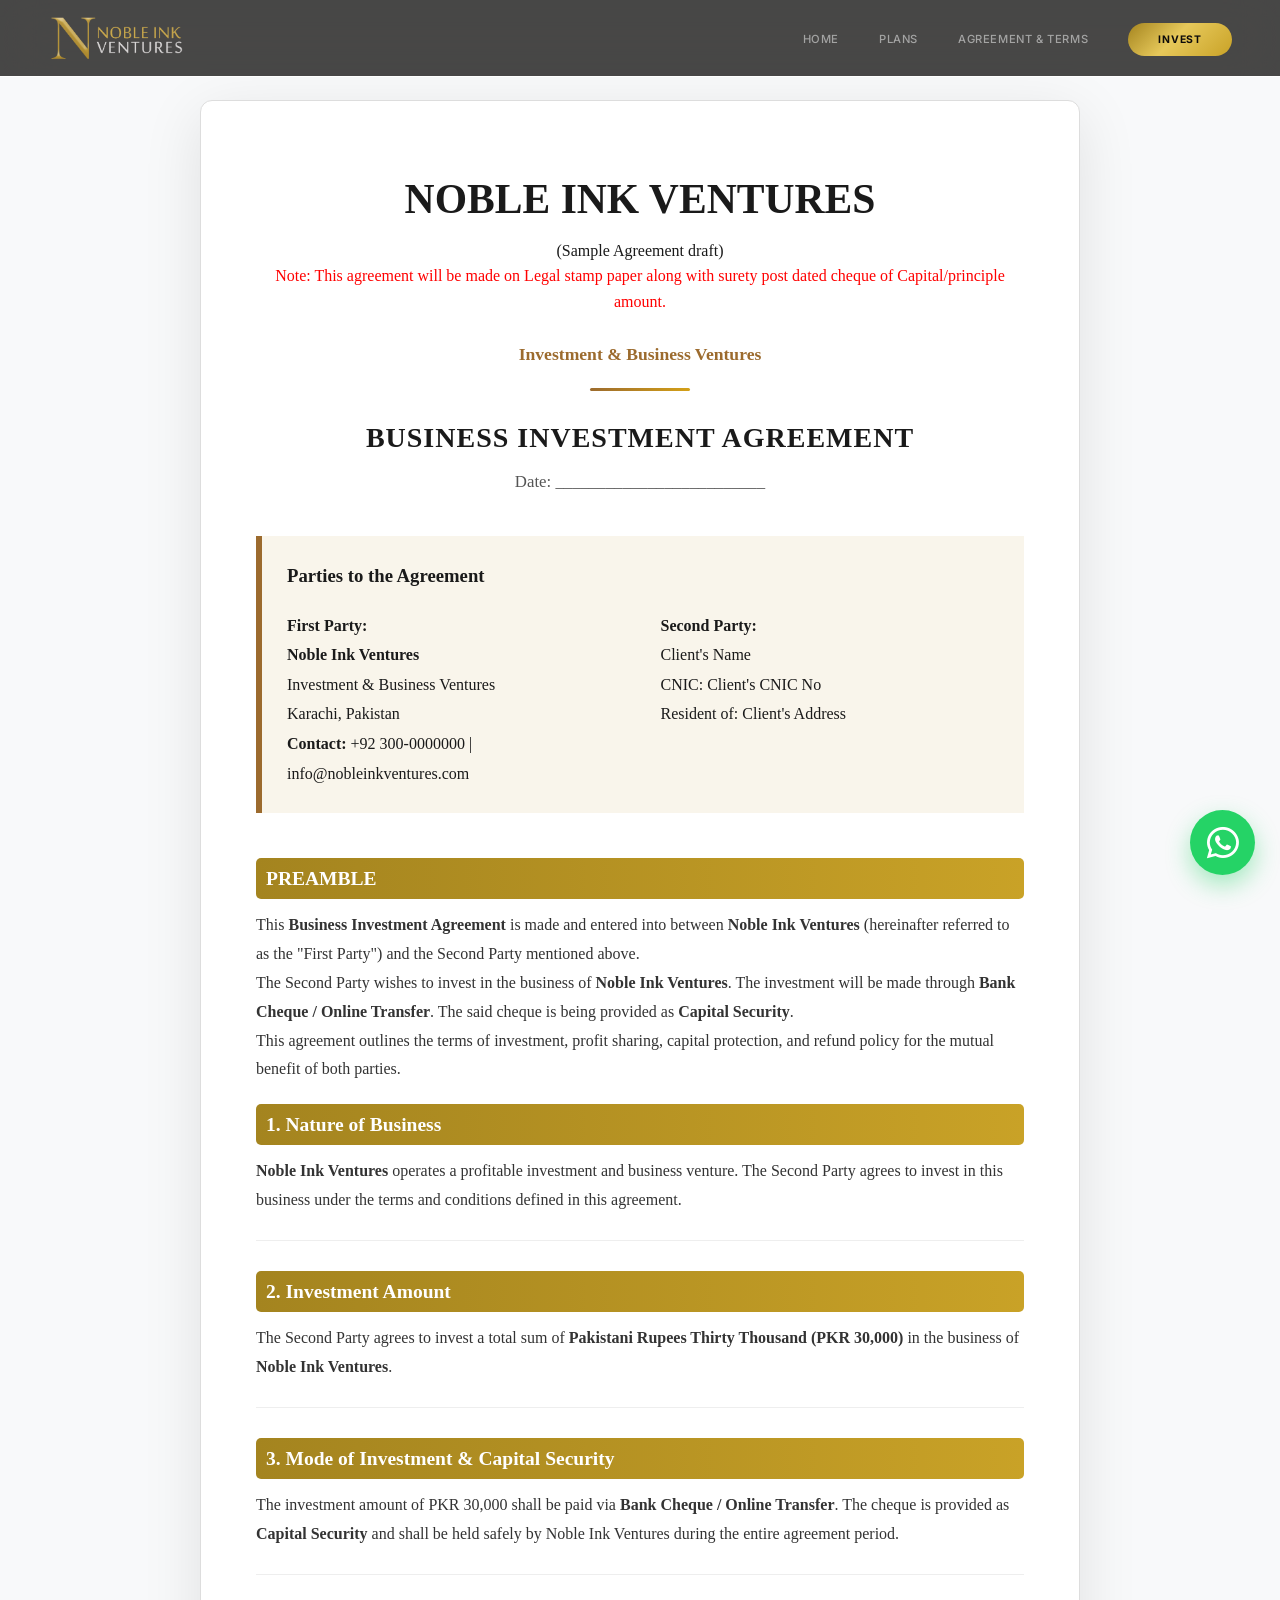
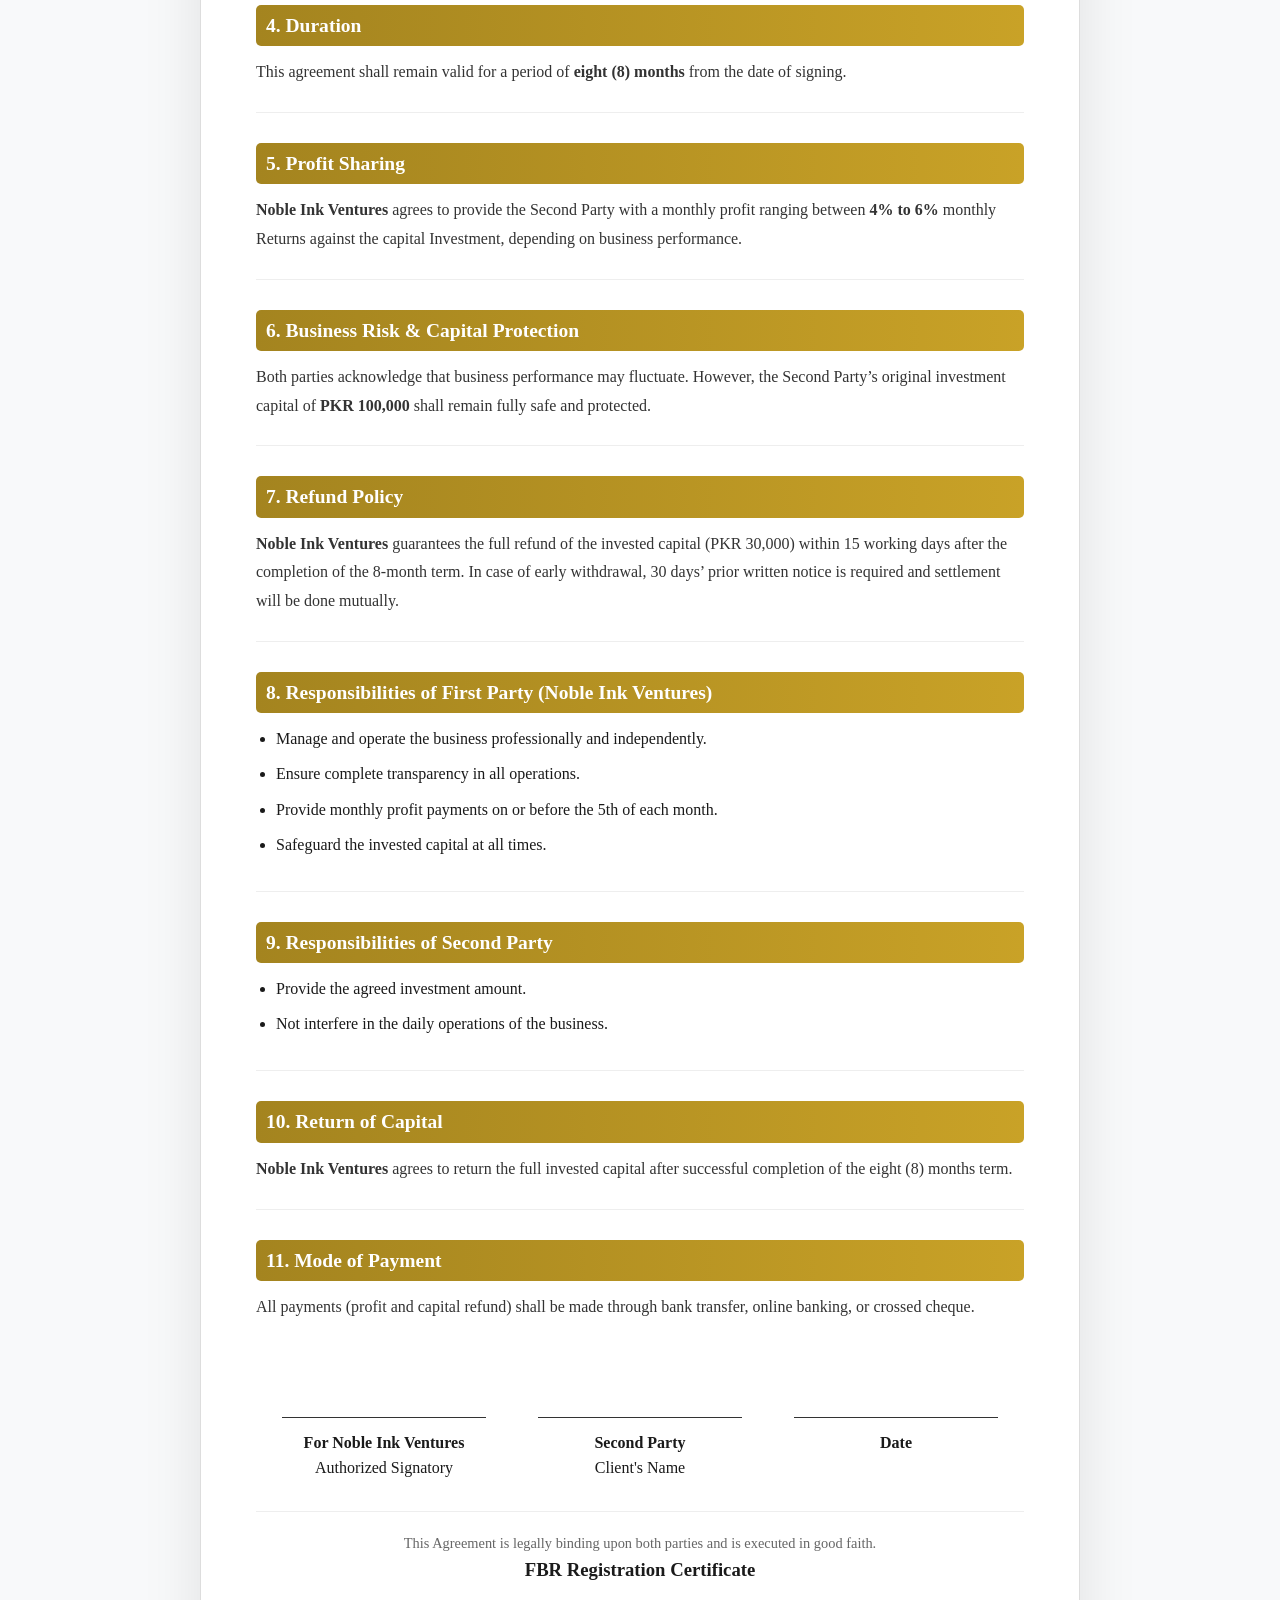
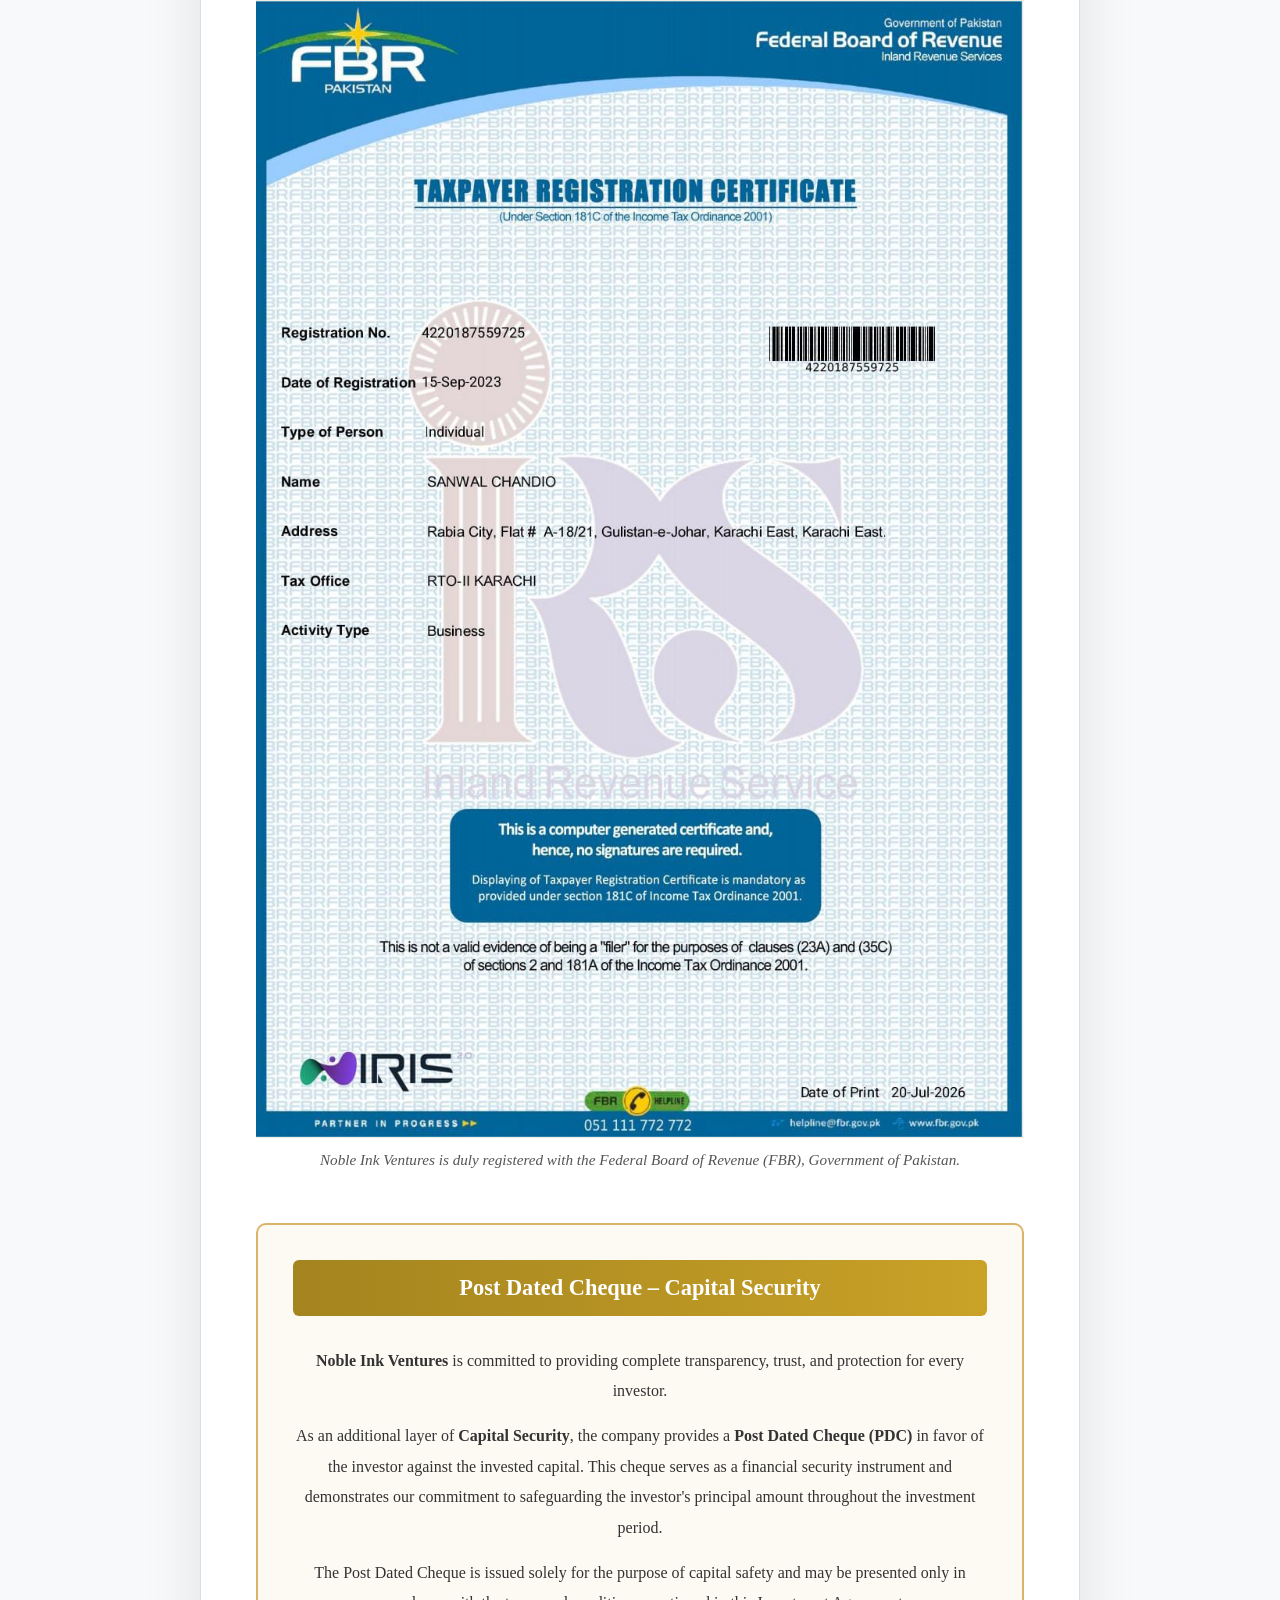
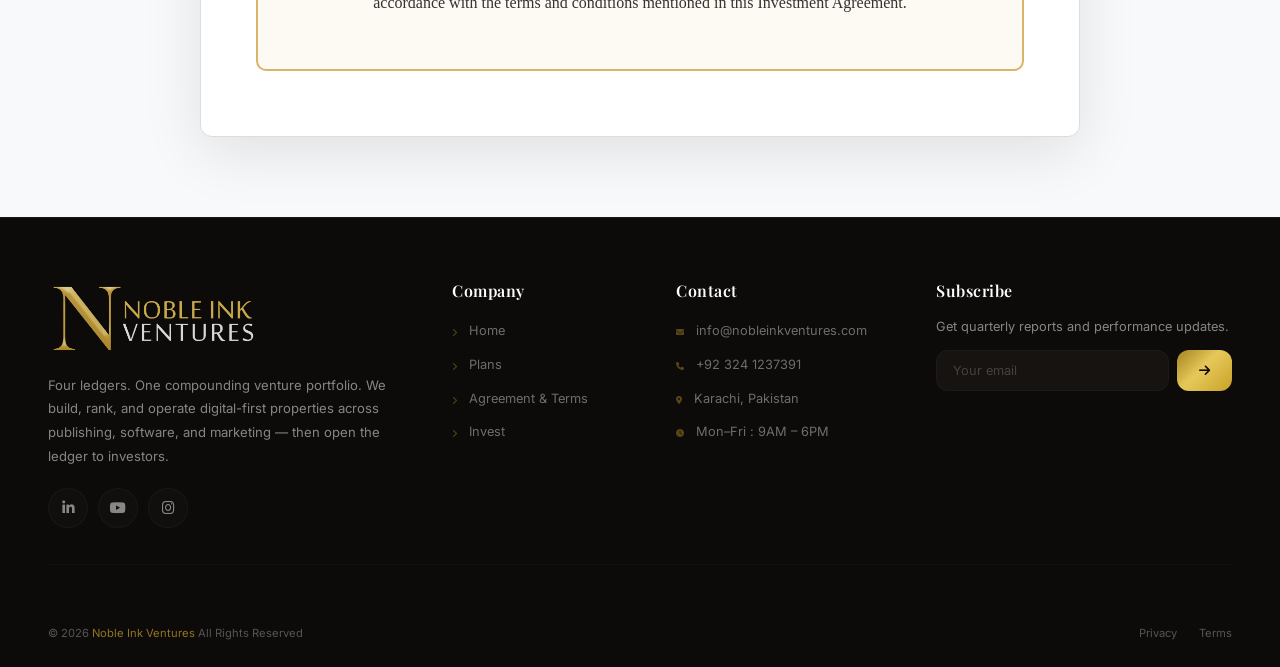
<file: agreement-and-terms.html>
<!DOCTYPE html>
<html lang="en">
<head>
    <meta charset="UTF-8" />
    <meta name="viewport" content="width=device-width, initial-scale=1.0" />
    <title>Noble Ink Ventures — Four Ledgers. One Portfolio.</title>

    <!-- Font Awesome 6 -->
    <link rel="stylesheet" href="https://cdnjs.cloudflare.com/ajax/libs/font-awesome/6.0.0-beta3/css/all.min.css" />

    <!-- Google Fonts -->
    <link rel="preconnect" href="https://fonts.googleapis.com" />
    <link rel="preconnect" href="https://fonts.gstatic.com" crossorigin />
    <link href="https://fonts.googleapis.com/css2?family=Playfair+Display:ital,wght@0,400;0,500;0,600;0,700;0,800;0,900;1,400;1,600;1,700&family=Inter:wght@300;400;500;600;700;800;900&family=Cormorant+Garamond:ital,wght@0,500;0,600;1,500&display=swap" rel="stylesheet" />

   <link rel="stylesheet" href="style.css">
</head>
<body>

    <!-- ========== NAVIGATION ========== -->
    <nav id="navbar" role="navigation" aria-label="Main navigation">
        <div class="container nav-inner">
            <a href="index.html" class="nav-logo" aria-label="Noble Ink Ventures Home">
                <img src="images/logo.png" alt="Noble Ink Ventures Logo" />
            </a>

            <ul class="nav-links" id="navLinks" role="menubar">
                <li role="none"><a href="index.html" role="menuitem" >Home</a></li>
                <li role="none"><a href="plans.html" role="menuitem">Plans</a></li>
                <!-- <li role="none"><a href="#" role="menuitem">Career</a></li> -->
                <li role="none"><a href="agreement-and-terms.html" class="active" role="menuitem">Agreement & Terms</a></li>
                <li role="none"><a href="plans.html" role="menuitem" class="nav-cta">Invest</a></li>
            </ul>

            <button class="nav-toggle" id="navToggle" aria-label="Toggle navigation" aria-expanded="false">
                <span></span>
                <span></span>
                <span></span>
            </button>
        </div>
    </nav>

    <!-- ============================================================
           LEGAL AGREEMENT (White Background)
        ============================================================ -->
<section class="legal-agreement" id="legal">
    <div class="container">
        <div class="legal-wrapper">
            
            <!-- Header -->
            <div class="legal-header">
                <h1>NOBLE INK VENTURES</h1>
                <span>(Sample Agreement draft)</span>
                <p style="color: red;">Note: This agreement will be made on Legal stamp paper along with surety post dated cheque of Capital/principle amount.</p> <br>
                <p class="legal-subtitle">Investment & Business Ventures</p>
                <div class="legal-divider"></div>
                <h2 class="document-title">BUSINESS INVESTMENT AGREEMENT</h2>
                <p class="agreement-date">Date: _________________________</p>
            </div>

            <!-- Parties -->
            <div class="legal-intro">
                <h3>Parties to the Agreement</h3>
                <div class="parties-grid">
                    <div class="party">
                        <strong>First Party:</strong><br>
                        <strong>Noble Ink Ventures</strong><br>
                        Investment & Business Ventures<br>
                        Karachi, Pakistan<br>
                        <strong>Contact:</strong> +92 300-0000000 | info@nobleinkventures.com
                    </div>
                    <div class="party">
                        <strong>Second Party:</strong><br>
                        Client's Name<br>
                        CNIC: Client's CNIC No<br>
                        Resident of: Client's Address
                    </div>
                </div>
            </div>

            <!-- Preamble -->
            <div class="legal-preamble">
                <h3>PREAMBLE</h3>
                <p>This <strong>Business Investment Agreement</strong> is made and entered into between <strong>Noble Ink Ventures</strong> (hereinafter referred to as the "First Party") and the Second Party mentioned above.</p>
                <p>The Second Party wishes to invest in the business of <strong>Noble Ink Ventures</strong>. The investment will be made through <strong>Bank Cheque / Online Transfer</strong>. The said cheque is being provided as <strong>Capital Security</strong>.</p>
                <p>This agreement outlines the terms of investment, profit sharing, capital protection, and refund policy for the mutual benefit of both parties.</p>
            </div>

            <!-- Agreement Body -->
            <div class="legal-body">

                <div class="legal-section">
                    <h3>1. Nature of Business</h3>
                    <p><strong>Noble Ink Ventures</strong> operates a profitable investment and business venture. The Second Party agrees to invest in this business under the terms and conditions defined in this agreement.</p>
                </div>

                <div class="legal-section">
                    <h3>2. Investment Amount</h3>
                    <p>The Second Party agrees to invest a total sum of <strong>Pakistani Rupees Thirty Thousand (PKR 30,000)</strong> in the business of <strong>Noble Ink Ventures</strong>.</p>
                </div>

                <div class="legal-section">
                    <h3>3. Mode of Investment &amp; Capital Security</h3>
                    <p>The investment amount of PKR 30,000 shall be paid via <strong>Bank Cheque / Online Transfer</strong>. The cheque is provided as <strong>Capital Security</strong> and shall be held safely by Noble Ink Ventures during the entire agreement period.</p>
                </div>

                <div class="legal-section">
                    <h3>4. Duration</h3>
                    <p>This agreement shall remain valid for a period of <strong>eight (8) months</strong> from the date of signing.</p>
                </div>

                <div class="legal-section">
                    <h3>5. Profit Sharing</h3>
                    <p><strong>Noble Ink Ventures</strong> agrees to provide the Second Party with a monthly profit ranging between <strong>4% to 6% </strong> monthly Returns against the capital Investment, depending on business performance.</p>
                </div>

                <div class="legal-section">
                    <h3>6. Business Risk &amp; Capital Protection</h3>
                    <p>Both parties acknowledge that business performance may fluctuate. However, the Second Party’s original investment capital of <strong>PKR 100,000</strong> shall remain fully safe and protected.</p>
                </div>

                <div class="legal-section">
                    <h3>7. Refund Policy</h3>
                    <p><strong>Noble Ink Ventures</strong> guarantees the full refund of the invested capital (PKR 30,000) within 15 working days after the completion of the 8-month term. In case of early withdrawal, 30 days’ prior written notice is required and settlement will be done mutually.</p>
                </div>

                <div class="legal-section">
                    <h3>8. Responsibilities of First Party (Noble Ink Ventures)</h3>
                    <ul>
                        <li>Manage and operate the business professionally and independently.</li>
                        <li>Ensure complete transparency in all operations.</li>
                        <li>Provide monthly profit payments on or before the 5th of each month.</li>
                        <li>Safeguard the invested capital at all times.</li>
                    </ul>
                </div>

                <div class="legal-section">
                    <h3>9. Responsibilities of Second Party</h3>
                    <ul>
                        <li>Provide the agreed investment amount.</li>
                        <li>Not interfere in the daily operations of the business.</li>
                    </ul>
                </div>

                <div class="legal-section">
                    <h3>10. Return of Capital</h3>
                    <p><strong>Noble Ink Ventures</strong> agrees to return the full invested capital  after successful completion of the eight (8) months term.</p>
                </div>

                <div class="legal-section">
                    <h3>11. Mode of Payment</h3>
                    <p>All payments (profit and capital refund) shall be made through bank transfer, online banking, or crossed cheque.</p>
                </div>

              

            </div>

            <!-- Signatures -->
            <div class="legal-signatures">
                <div class="signature-block">
                    <div class="signature-line"></div>
                    <p><strong>For Noble Ink Ventures</strong><br>Authorized Signatory</p>
                </div>
                <div class="signature-block">
                    <div class="signature-line"></div>
                    <p><strong>Second Party</strong><br>Client's Name</p>
                </div>
                <div class="signature-block">
                    <div class="signature-line"></div>
                    <p><strong>Date</strong></p>
                </div>
            </div>
            

            <div class="legal-footer">
                <p>This Agreement is legally binding upon both parties and is executed in good faith.</p>
            </div>
              <!-- FBR Certificate -->
                <div class="certificate-section">
                    <h3>FBR Registration Certificate</h3>
                    <img src="images/fbr-certificate.jpeg" alt="FBR Certificate - Noble Ink Ventures" class="fbr-certificate">
                    <p class="cert-note">Noble Ink Ventures is duly registered with the Federal Board of Revenue (FBR), Government of Pakistan.</p>
                </div>

                <!-- Post Dated Cheque Security -->
<div class="cheque-security-section">
    <h3>Post Dated Cheque – Capital Security</h3>

    <div class="cheque-security-content">
        <!-- <img src="images/post-dated-cheque.jpg"
            alt="Post Dated Cheque - Capital Security"
            class="cheque-image"> -->

        <div class="cheque-text">
            <p>
                <strong>Noble Ink Ventures</strong> is committed to providing complete
                transparency, trust, and protection for every investor.
            </p>

            <p>
                As an additional layer of <strong>Capital Security</strong>, the company
                provides a <strong>Post Dated Cheque (PDC)</strong> in favor of the investor
                against the invested capital. This cheque serves as a financial security
                instrument and demonstrates our commitment to safeguarding the investor's
                principal amount throughout the investment period.
            </p>

            <p>
                The Post Dated Cheque is issued solely for the purpose of capital safety
                and may be presented only in accordance with the terms and conditions
                mentioned in this Investment Agreement.
            </p>
        </div>
    </div>
</div>


        </div>
    </div>
</section>
    <!-- ========== FOOTER (Dark) - Enhanced ========== -->
    <footer>
        <div class="container">

            <div class="footer-grid">

                <div class="footer-brand">
                    <div class="footer-logo">
                        <img src="images/logo.png" alt="Noble Ink Ventures" />
                    </div>
                    <p>
                        Four ledgers. One compounding venture portfolio. We build, rank, and operate
                        digital-first properties across publishing, software, and marketing — then
                        open the ledger to investors.
                    </p>

                    <div class="footer-socials">
                        <a href="#" aria-label="LinkedIn"><i class="fab fa-linkedin-in"></i></a>
                        <a href="#" aria-label="YouTube"><i class="fab fa-youtube"></i></a>
                        <a href="#" aria-label="Instagram"><i class="fab fa-instagram"></i></a>
                    </div>
                </div>

                <div class="footer-col">
                    <h4>Company</h4>
                    <ul>
                        <li><a href="index.html"><i class="fas fa-chevron-right"></i> Home</a></li>
                        <li><a href="plans.html"><i class="fas fa-chevron-right"></i> Plans</a></li>
                        <!-- <li><a href="#"><i class="fas fa-chevron-right"></i> Career</a></li> -->
                        <li><a href="agreement-and-terms.html"><i class="fas fa-chevron-right"></i> Agreement & Terms</a></li>
                        <li><a href="plans.html"><i class="fas fa-chevron-right"></i> Invest</a></li>
                    </ul>
                </div>

                <div class="footer-col">
                    <h4>Contact</h4>
                    <ul>
                        <li>
                            <a href="mailto:info@nobleinkventures.com">
                                <i class="fas fa-envelope"></i> info@nobleinkventures.com
                            </a>
                        </li>
                        <li>
                            <a href="tel:+923241237391">
                                <i class="fas fa-phone"></i> +92 324 1237391
                            </a>
                        </li>
                        <li>
                            <a href="#">
                                <i class="fas fa-location-dot"></i> Karachi, Pakistan
                            </a>
                        </li>
                        <li>
                            <a href="#">
                                <i class="fas fa-clock"></i> Mon–Fri : 9AM – 6PM
                            </a>
                        </li>
                    </ul>
                </div>

                <div class="footer-col footer-newsletter">
                    <h4>Subscribe</h4>
                    <p>Get quarterly reports and performance updates.</p>
                    <div class="newsletter-form">
                        <input type="email" placeholder="Your email" />
                        <button><i class="fas fa-arrow-right"></i></button>
                    </div>
                </div>

            </div>

            <div class="footer-bottom">
                <div class="footer-copy">
                    &copy; 2026 <span class="gold-text">Noble Ink Ventures</span> All Rights Reserved
                </div>

                <div class="footer-legal">
                    <a href="#">Privacy</a>
                    <a href="#">Terms</a>
                </div>
            </div>

        </div>
    </footer>

    <!-- ========== JAVASCRIPT ========== -->
    <script>
        // ---- Mobile nav toggle ----
        const toggle = document.getElementById('navToggle');
        const navLinks = document.getElementById('navLinks');

        toggle.addEventListener('click', () => {
            const isOpen = navLinks.classList.toggle('open');
            toggle.classList.toggle('open');
            toggle.setAttribute('aria-expanded', isOpen);
        });

        navLinks.querySelectorAll('a').forEach(link => {
            link.addEventListener('click', () => {
                navLinks.classList.remove('open');
                toggle.classList.remove('open');
                toggle.setAttribute('aria-expanded', 'false');
            });
        });

        // ---- Navbar scroll effect ----
        const navbar = document.getElementById('navbar');
        window.addEventListener('scroll', () => {
            if (window.pageYOffset > 40) {
                navbar.classList.add('scrolled');
            } else {
                navbar.classList.remove('scrolled');
            }
        });

        // ---- Active nav link on scroll ----
        const sections = document.querySelectorAll('section[id]');
        const navLinksAll = navLinks.querySelectorAll('a:not(.nav-cta)');

        window.addEventListener('scroll', () => {
            let current = '';
            sections.forEach(section => {
                const sectionTop = section.offsetTop - 140;
                if (window.pageYOffset >= sectionTop) {
                    current = section.getAttribute('id');
                }
            });

            navLinksAll.forEach(link => {
                link.classList.remove('active');
                if (link.getAttribute('href') === '#' + current) {
                    link.classList.add('active');
                }
                if (current === '' && link.getAttribute('href') === '#home') {
                    link.classList.add('active');
                }
            });
        });

        // ---- Smooth anchor scroll ----
        document.querySelectorAll('a[href^="#"]').forEach(anchor => {
            anchor.addEventListener('click', function(e) {
                const targetId = this.getAttribute('href');
                if (targetId === '#') return;
                const target = document.querySelector(targetId);
                if (target) {
                    e.preventDefault();
                    target.scrollIntoView({ behavior: 'smooth', block: 'start' });
                }
            });
        });

        // ---- Dynamic year ----
        const yearSpan = document.querySelector('.footer-copy');
        if (yearSpan) {
            yearSpan.innerHTML = yearSpan.innerHTML.replace('2026', new Date().getFullYear());
        }

        // ---- Scroll reveal ----
        const revealTargets = document.querySelectorAll(
            '.guarantee-item, .asset-block, .traction-item, .testimonial-card, .market-tile, .process-step, .fbr-image-wrap'
        );
        const observer = new IntersectionObserver((entries) => {
            entries.forEach(entry => {
                if (entry.isIntersecting) {
                    entry.target.style.opacity = '1';
                    entry.target.style.transform = 'translateY(0)';
                }
            });
        }, { threshold: 0.1 });

        revealTargets.forEach((card, i) => {
            card.style.opacity = '0';
            card.style.transform = 'translateY(20px)';
            card.style.transition =
                `opacity 0.6s ease ${(i % 8) * 0.06}s, transform 0.6s ease ${(i % 8) * 0.06}s`;
            observer.observe(card);
        });
    </script>

<a href="https://wa.me/923241237391"
   class="whatsapp-float"
   target="_blank"
   rel="noopener noreferrer"
   aria-label="Chat on WhatsApp">
    <i class="fab fa-whatsapp"></i>
</a>

</body>
</html>
</file>
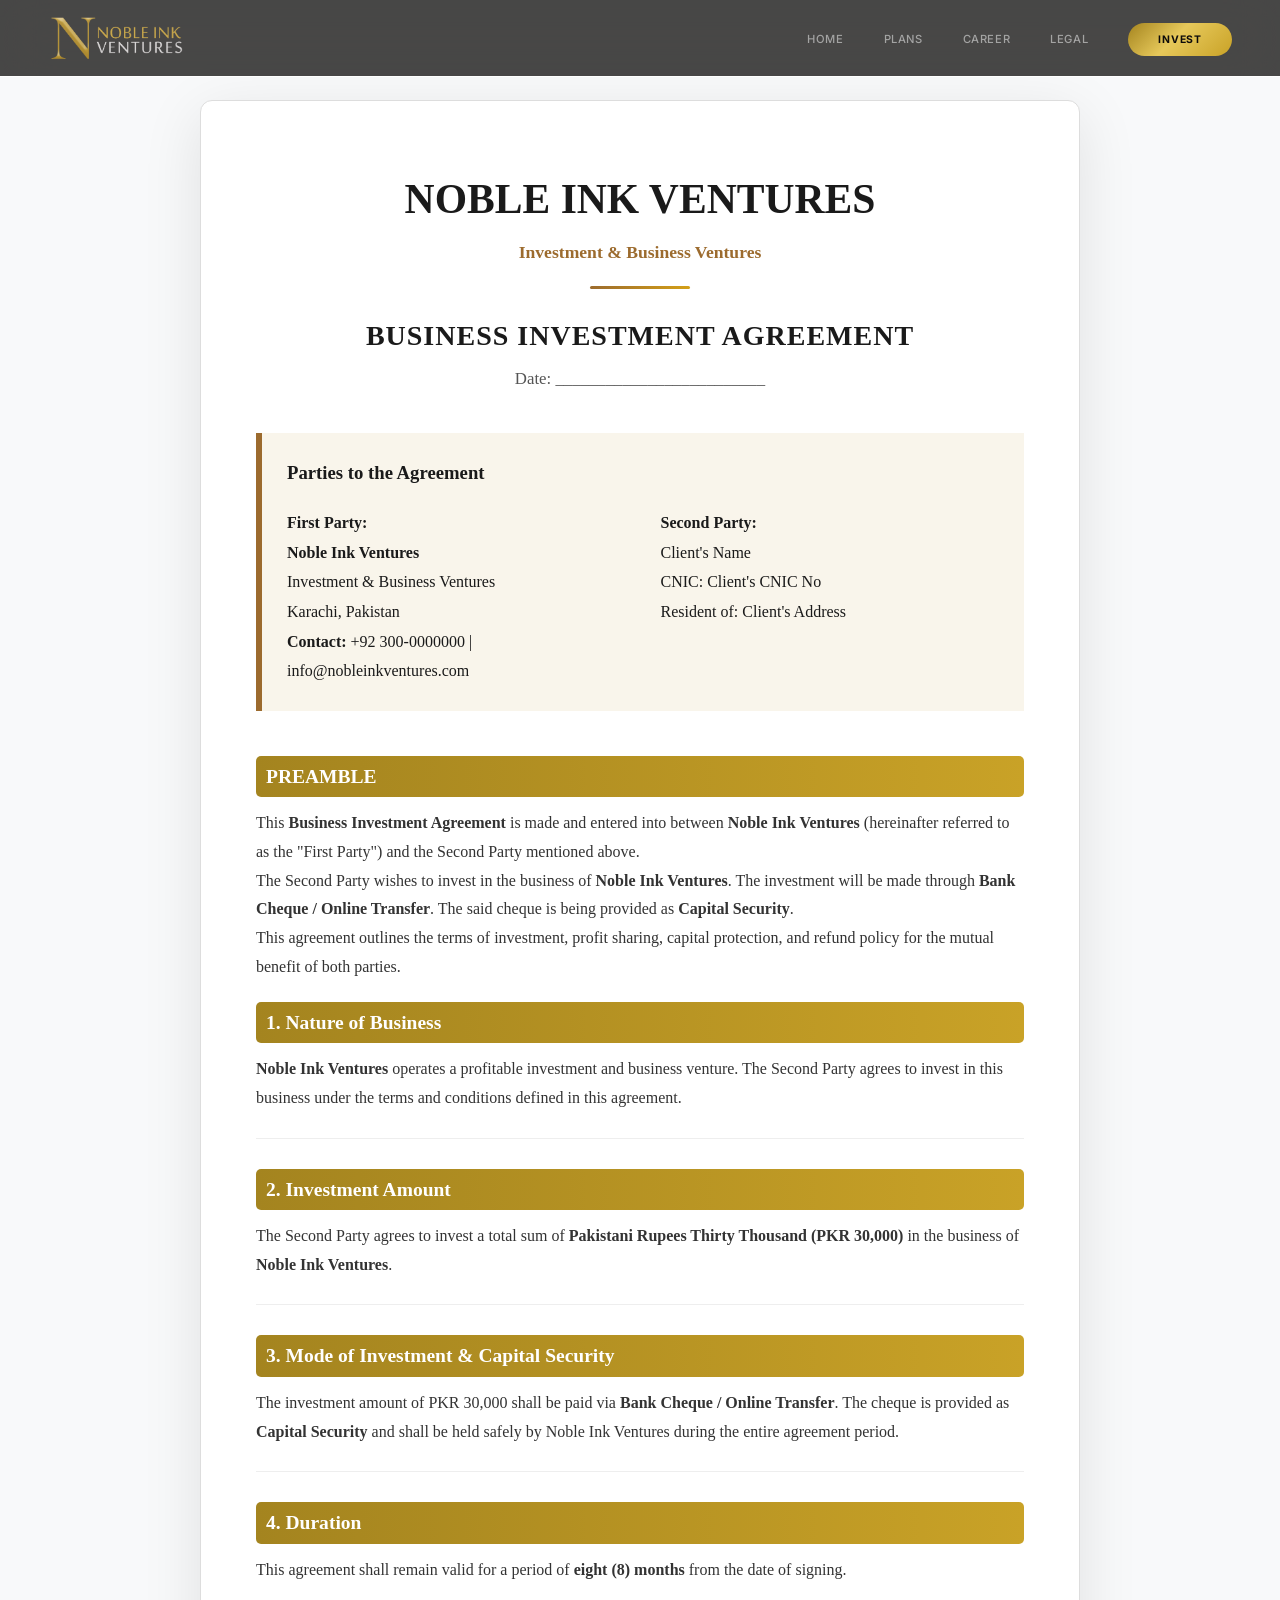
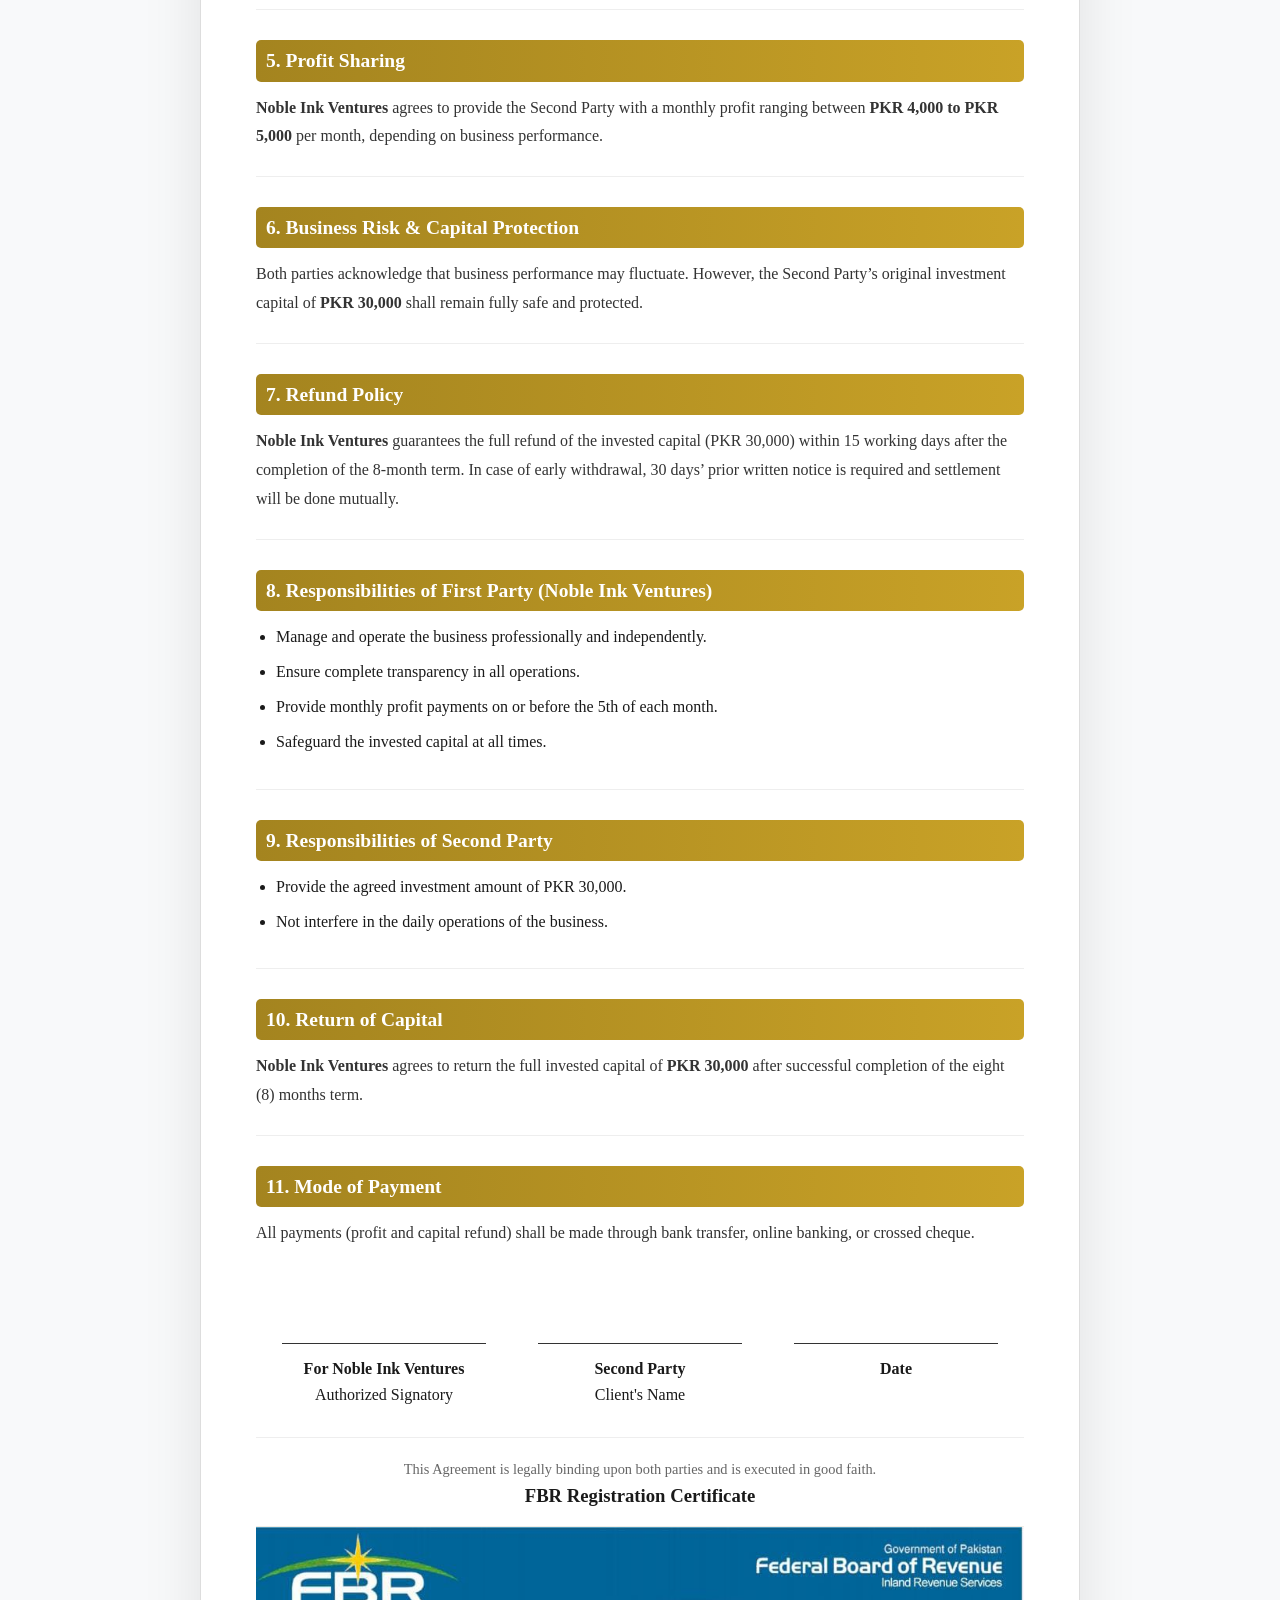
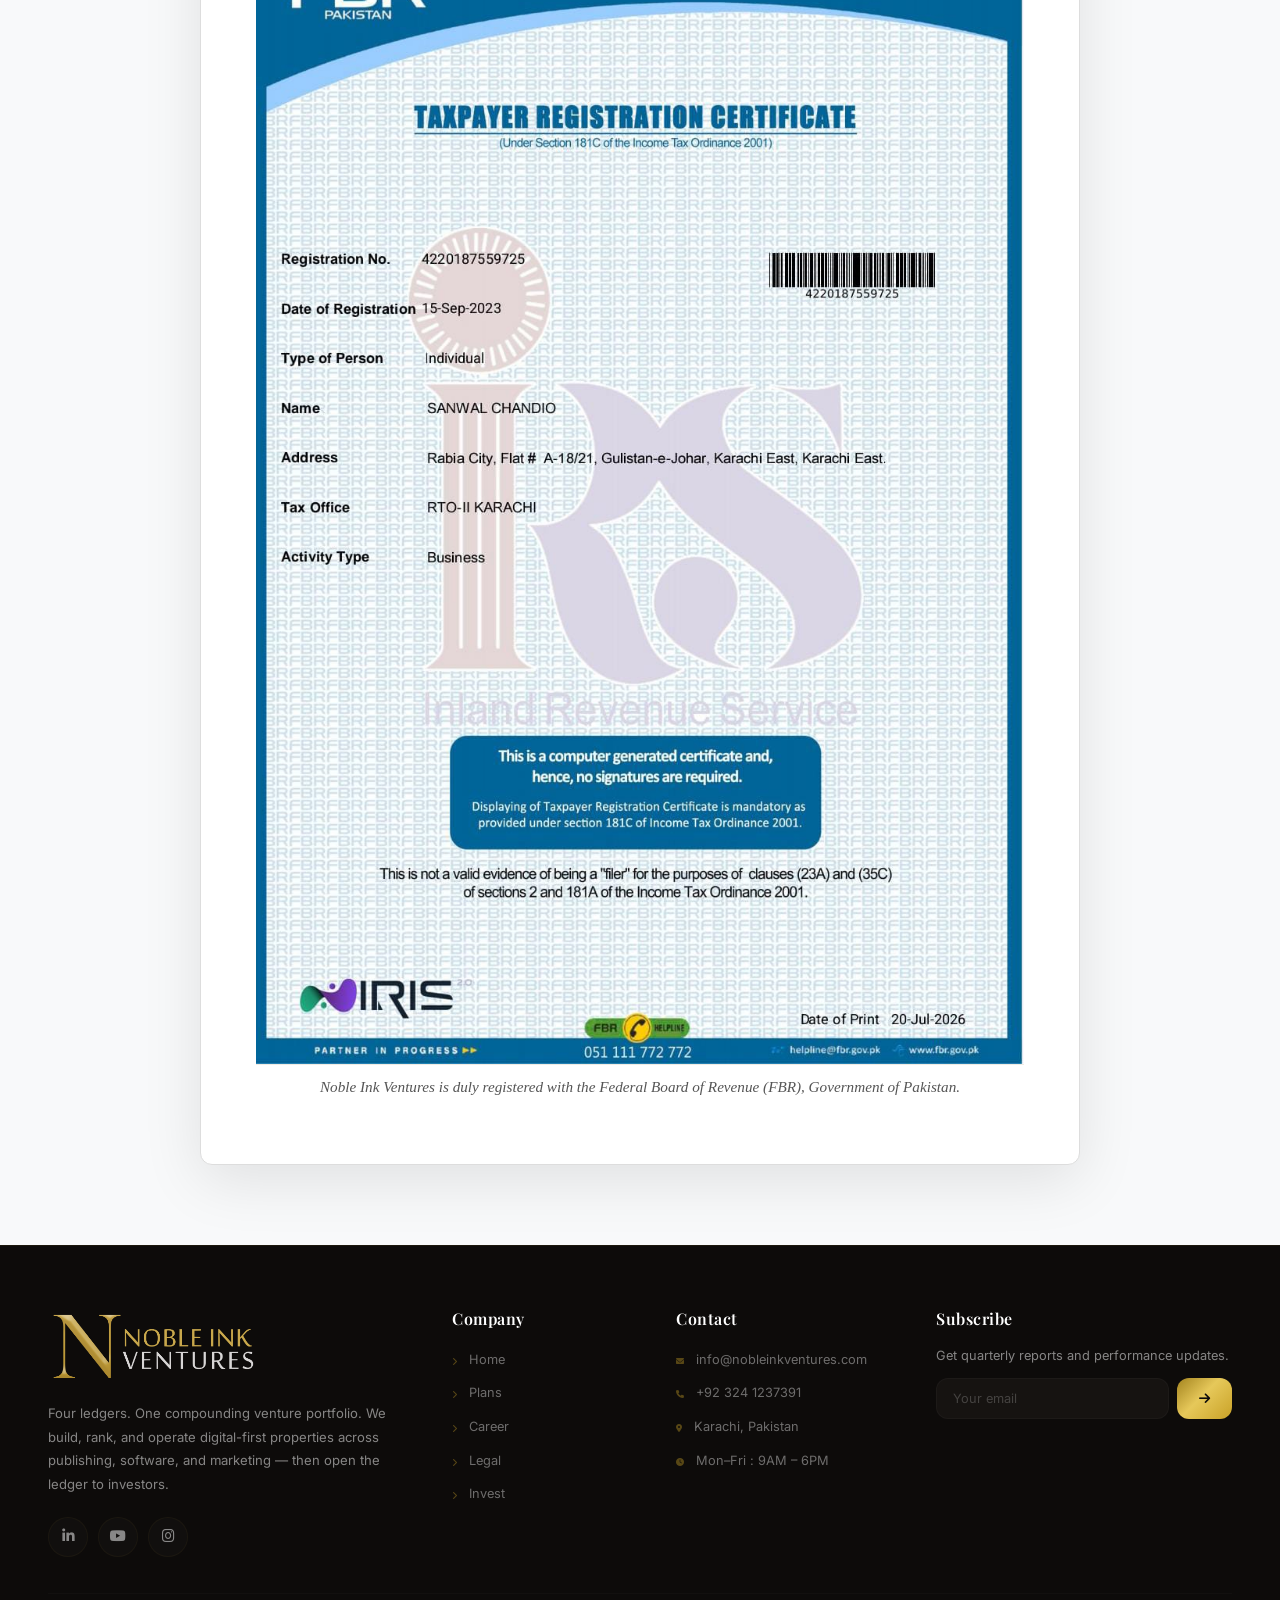
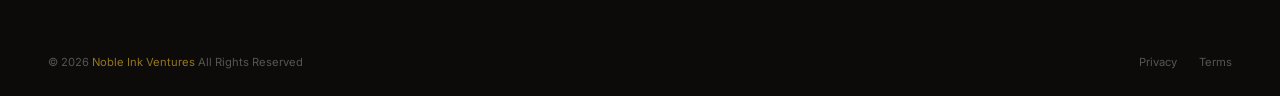
<file: legal.html>
<!DOCTYPE html>
<html lang="en">
<head>
    <meta charset="UTF-8" />
    <meta name="viewport" content="width=device-width, initial-scale=1.0" />
    <title>Noble Ink Ventures — Four Ledgers. One Portfolio.</title>

    <!-- Font Awesome 6 -->
    <link rel="stylesheet" href="https://cdnjs.cloudflare.com/ajax/libs/font-awesome/6.0.0-beta3/css/all.min.css" />

    <!-- Google Fonts -->
    <link rel="preconnect" href="https://fonts.googleapis.com" />
    <link rel="preconnect" href="https://fonts.gstatic.com" crossorigin />
    <link href="https://fonts.googleapis.com/css2?family=Playfair+Display:ital,wght@0,400;0,500;0,600;0,700;0,800;0,900;1,400;1,600;1,700&family=Inter:wght@300;400;500;600;700;800;900&family=Cormorant+Garamond:ital,wght@0,500;0,600;1,500&display=swap" rel="stylesheet" />

   <link rel="stylesheet" href="style.css">
</head>
<body>

    <!-- ========== NAVIGATION ========== -->
    <nav id="navbar" role="navigation" aria-label="Main navigation">
        <div class="container nav-inner">
            <a href="index.html" class="nav-logo" aria-label="Noble Ink Ventures Home">
                <img src="images/logo.png" alt="Noble Ink Ventures Logo" />
            </a>

            <ul class="nav-links" id="navLinks" role="menubar">
                <li role="none"><a href="index.html" role="menuitem" class="active">Home</a></li>
                <li role="none"><a href="plans.html" role="menuitem">Plans</a></li>
                <li role="none"><a href="#" role="menuitem">Career</a></li>
                <li role="none"><a href="legal.html" role="menuitem">Legal</a></li>
                <li role="none"><a href="#" role="menuitem" class="nav-cta">Invest</a></li>
            </ul>

            <button class="nav-toggle" id="navToggle" aria-label="Toggle navigation" aria-expanded="false">
                <span></span>
                <span></span>
                <span></span>
            </button>
        </div>
    </nav>

    <!-- ============================================================
           LEGAL AGREEMENT (White Background)
        ============================================================ -->
<section class="legal-agreement" id="legal">
    <div class="container">
        <div class="legal-wrapper">
            
            <!-- Header -->
            <div class="legal-header">
                <h1>NOBLE INK VENTURES</h1>
                <p class="legal-subtitle">Investment & Business Ventures</p>
                <div class="legal-divider"></div>
                <h2 class="document-title">BUSINESS INVESTMENT AGREEMENT</h2>
                <p class="agreement-date">Date: _________________________</p>
            </div>

            <!-- Parties -->
            <div class="legal-intro">
                <h3>Parties to the Agreement</h3>
                <div class="parties-grid">
                    <div class="party">
                        <strong>First Party:</strong><br>
                        <strong>Noble Ink Ventures</strong><br>
                        Investment & Business Ventures<br>
                        Karachi, Pakistan<br>
                        <strong>Contact:</strong> +92 300-0000000 | info@nobleinkventures.com
                    </div>
                    <div class="party">
                        <strong>Second Party:</strong><br>
                        Client's Name<br>
                        CNIC: Client's CNIC No<br>
                        Resident of: Client's Address
                    </div>
                </div>
            </div>

            <!-- Preamble -->
            <div class="legal-preamble">
                <h3>PREAMBLE</h3>
                <p>This <strong>Business Investment Agreement</strong> is made and entered into between <strong>Noble Ink Ventures</strong> (hereinafter referred to as the "First Party") and the Second Party mentioned above.</p>
                <p>The Second Party wishes to invest in the business of <strong>Noble Ink Ventures</strong>. The investment will be made through <strong>Bank Cheque / Online Transfer</strong>. The said cheque is being provided as <strong>Capital Security</strong>.</p>
                <p>This agreement outlines the terms of investment, profit sharing, capital protection, and refund policy for the mutual benefit of both parties.</p>
            </div>

            <!-- Agreement Body -->
            <div class="legal-body">

                <div class="legal-section">
                    <h3>1. Nature of Business</h3>
                    <p><strong>Noble Ink Ventures</strong> operates a profitable investment and business venture. The Second Party agrees to invest in this business under the terms and conditions defined in this agreement.</p>
                </div>

                <div class="legal-section">
                    <h3>2. Investment Amount</h3>
                    <p>The Second Party agrees to invest a total sum of <strong>Pakistani Rupees Thirty Thousand (PKR 30,000)</strong> in the business of <strong>Noble Ink Ventures</strong>.</p>
                </div>

                <div class="legal-section">
                    <h3>3. Mode of Investment &amp; Capital Security</h3>
                    <p>The investment amount of PKR 30,000 shall be paid via <strong>Bank Cheque / Online Transfer</strong>. The cheque is provided as <strong>Capital Security</strong> and shall be held safely by Noble Ink Ventures during the entire agreement period.</p>
                </div>

                <div class="legal-section">
                    <h3>4. Duration</h3>
                    <p>This agreement shall remain valid for a period of <strong>eight (8) months</strong> from the date of signing.</p>
                </div>

                <div class="legal-section">
                    <h3>5. Profit Sharing</h3>
                    <p><strong>Noble Ink Ventures</strong> agrees to provide the Second Party with a monthly profit ranging between <strong>PKR 4,000 to PKR 5,000</strong> per month, depending on business performance.</p>
                </div>

                <div class="legal-section">
                    <h3>6. Business Risk &amp; Capital Protection</h3>
                    <p>Both parties acknowledge that business performance may fluctuate. However, the Second Party’s original investment capital of <strong>PKR 30,000</strong> shall remain fully safe and protected.</p>
                </div>

                <div class="legal-section">
                    <h3>7. Refund Policy</h3>
                    <p><strong>Noble Ink Ventures</strong> guarantees the full refund of the invested capital (PKR 30,000) within 15 working days after the completion of the 8-month term. In case of early withdrawal, 30 days’ prior written notice is required and settlement will be done mutually.</p>
                </div>

                <div class="legal-section">
                    <h3>8. Responsibilities of First Party (Noble Ink Ventures)</h3>
                    <ul>
                        <li>Manage and operate the business professionally and independently.</li>
                        <li>Ensure complete transparency in all operations.</li>
                        <li>Provide monthly profit payments on or before the 5th of each month.</li>
                        <li>Safeguard the invested capital at all times.</li>
                    </ul>
                </div>

                <div class="legal-section">
                    <h3>9. Responsibilities of Second Party</h3>
                    <ul>
                        <li>Provide the agreed investment amount of PKR 30,000.</li>
                        <li>Not interfere in the daily operations of the business.</li>
                    </ul>
                </div>

                <div class="legal-section">
                    <h3>10. Return of Capital</h3>
                    <p><strong>Noble Ink Ventures</strong> agrees to return the full invested capital of <strong>PKR 30,000</strong> after successful completion of the eight (8) months term.</p>
                </div>

                <div class="legal-section">
                    <h3>11. Mode of Payment</h3>
                    <p>All payments (profit and capital refund) shall be made through bank transfer, online banking, or crossed cheque.</p>
                </div>

              

            </div>

            <!-- Signatures -->
            <div class="legal-signatures">
                <div class="signature-block">
                    <div class="signature-line"></div>
                    <p><strong>For Noble Ink Ventures</strong><br>Authorized Signatory</p>
                </div>
                <div class="signature-block">
                    <div class="signature-line"></div>
                    <p><strong>Second Party</strong><br>Client's Name</p>
                </div>
                <div class="signature-block">
                    <div class="signature-line"></div>
                    <p><strong>Date</strong></p>
                </div>
            </div>
            

            <div class="legal-footer">
                <p>This Agreement is legally binding upon both parties and is executed in good faith.</p>
            </div>
              <!-- FBR Certificate -->
                <div class="certificate-section">
                    <h3>FBR Registration Certificate</h3>
                    <img src="images/fbr-certificate.jpeg" alt="FBR Certificate - Noble Ink Ventures" class="fbr-certificate">
                    <p class="cert-note">Noble Ink Ventures is duly registered with the Federal Board of Revenue (FBR), Government of Pakistan.</p>
                </div>
        </div>
    </div>
</section>
    <!-- ========== FOOTER (Dark) - Enhanced ========== -->
    <footer>
        <div class="container">

            <div class="footer-grid">

                <div class="footer-brand">
                    <div class="footer-logo">
                        <img src="images/logo.png" alt="Noble Ink Ventures" />
                    </div>
                    <p>
                        Four ledgers. One compounding venture portfolio. We build, rank, and operate
                        digital-first properties across publishing, software, and marketing — then
                        open the ledger to investors.
                    </p>

                    <div class="footer-socials">
                        <a href="#" aria-label="LinkedIn"><i class="fab fa-linkedin-in"></i></a>
                        <a href="#" aria-label="YouTube"><i class="fab fa-youtube"></i></a>
                        <a href="#" aria-label="Instagram"><i class="fab fa-instagram"></i></a>
                    </div>
                </div>

                <div class="footer-col">
                    <h4>Company</h4>
                    <ul>
                        <li><a href="index.html"><i class="fas fa-chevron-right"></i> Home</a></li>
                        <li><a href="plans.html"><i class="fas fa-chevron-right"></i> Plans</a></li>
                        <li><a href="#"><i class="fas fa-chevron-right"></i> Career</a></li>
                        <li><a href="legal.html"><i class="fas fa-chevron-right"></i> Legal</a></li>
                        <li><a href="#"><i class="fas fa-chevron-right"></i> Invest</a></li>
                    </ul>
                </div>

                <div class="footer-col">
                    <h4>Contact</h4>
                    <ul>
                        <li>
                            <a href="mailto:info@nobleinkventures.com">
                                <i class="fas fa-envelope"></i> info@nobleinkventures.com
                            </a>
                        </li>
                        <li>
                            <a href="tel:+923241237391">
                                <i class="fas fa-phone"></i> +92 324 1237391
                            </a>
                        </li>
                        <li>
                            <a href="#">
                                <i class="fas fa-location-dot"></i> Karachi, Pakistan
                            </a>
                        </li>
                        <li>
                            <a href="#">
                                <i class="fas fa-clock"></i> Mon–Fri : 9AM – 6PM
                            </a>
                        </li>
                    </ul>
                </div>

                <div class="footer-col footer-newsletter">
                    <h4>Subscribe</h4>
                    <p>Get quarterly reports and performance updates.</p>
                    <div class="newsletter-form">
                        <input type="email" placeholder="Your email" />
                        <button><i class="fas fa-arrow-right"></i></button>
                    </div>
                </div>

            </div>

            <div class="footer-bottom">
                <div class="footer-copy">
                    &copy; 2026 <span class="gold-text">Noble Ink Ventures</span> All Rights Reserved
                </div>

                <div class="footer-legal">
                    <a href="#">Privacy</a>
                    <a href="#">Terms</a>
                </div>
            </div>

        </div>
    </footer>

    <!-- ========== JAVASCRIPT ========== -->
    <script>
        // ---- Mobile nav toggle ----
        const toggle = document.getElementById('navToggle');
        const navLinks = document.getElementById('navLinks');

        toggle.addEventListener('click', () => {
            const isOpen = navLinks.classList.toggle('open');
            toggle.classList.toggle('open');
            toggle.setAttribute('aria-expanded', isOpen);
        });

        navLinks.querySelectorAll('a').forEach(link => {
            link.addEventListener('click', () => {
                navLinks.classList.remove('open');
                toggle.classList.remove('open');
                toggle.setAttribute('aria-expanded', 'false');
            });
        });

        // ---- Navbar scroll effect ----
        const navbar = document.getElementById('navbar');
        window.addEventListener('scroll', () => {
            if (window.pageYOffset > 40) {
                navbar.classList.add('scrolled');
            } else {
                navbar.classList.remove('scrolled');
            }
        });

        // ---- Active nav link on scroll ----
        const sections = document.querySelectorAll('section[id]');
        const navLinksAll = navLinks.querySelectorAll('a:not(.nav-cta)');

        window.addEventListener('scroll', () => {
            let current = '';
            sections.forEach(section => {
                const sectionTop = section.offsetTop - 140;
                if (window.pageYOffset >= sectionTop) {
                    current = section.getAttribute('id');
                }
            });

            navLinksAll.forEach(link => {
                link.classList.remove('active');
                if (link.getAttribute('href') === '#' + current) {
                    link.classList.add('active');
                }
                if (current === '' && link.getAttribute('href') === '#home') {
                    link.classList.add('active');
                }
            });
        });

        // ---- Smooth anchor scroll ----
        document.querySelectorAll('a[href^="#"]').forEach(anchor => {
            anchor.addEventListener('click', function(e) {
                const targetId = this.getAttribute('href');
                if (targetId === '#') return;
                const target = document.querySelector(targetId);
                if (target) {
                    e.preventDefault();
                    target.scrollIntoView({ behavior: 'smooth', block: 'start' });
                }
            });
        });

        // ---- Dynamic year ----
        const yearSpan = document.querySelector('.footer-copy');
        if (yearSpan) {
            yearSpan.innerHTML = yearSpan.innerHTML.replace('2026', new Date().getFullYear());
        }

        // ---- Scroll reveal ----
        const revealTargets = document.querySelectorAll(
            '.guarantee-item, .asset-block, .traction-item, .testimonial-card, .market-tile, .process-step, .fbr-image-wrap'
        );
        const observer = new IntersectionObserver((entries) => {
            entries.forEach(entry => {
                if (entry.isIntersecting) {
                    entry.target.style.opacity = '1';
                    entry.target.style.transform = 'translateY(0)';
                }
            });
        }, { threshold: 0.1 });

        revealTargets.forEach((card, i) => {
            card.style.opacity = '0';
            card.style.transform = 'translateY(20px)';
            card.style.transition =
                `opacity 0.6s ease ${(i % 8) * 0.06}s, transform 0.6s ease ${(i % 8) * 0.06}s`;
            observer.observe(card);
        });
    </script>

</body>
</html>
</file>
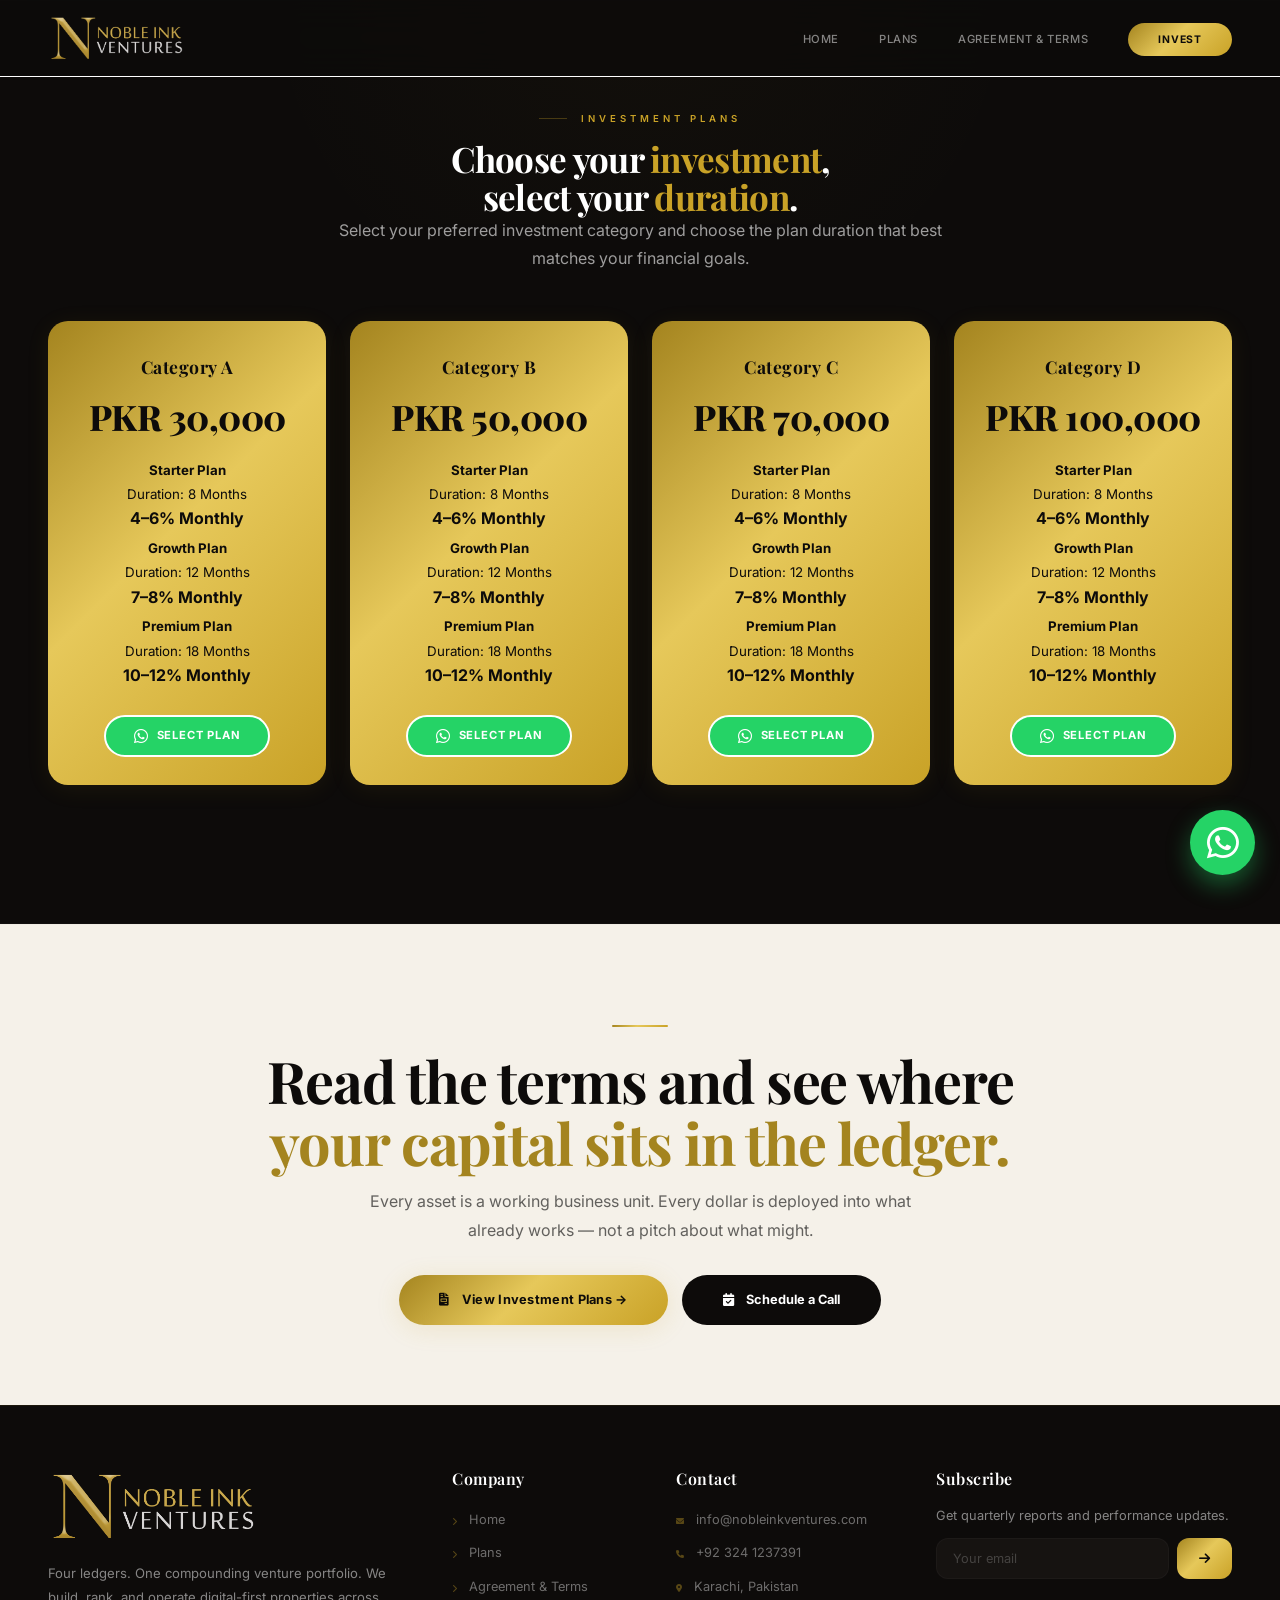
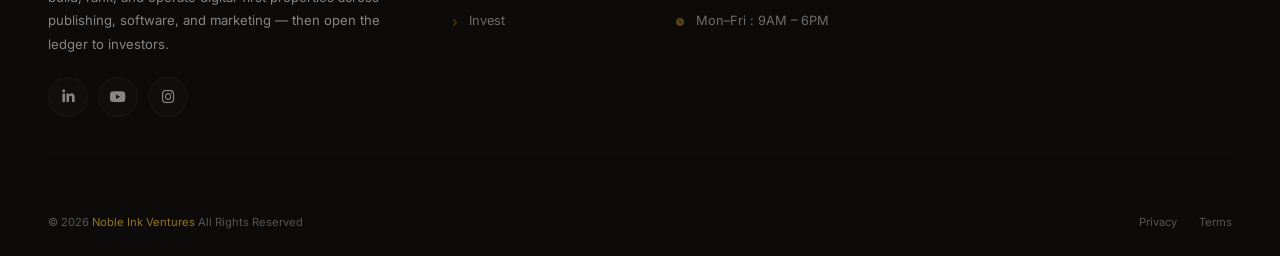
<file: plans.html>
<!DOCTYPE html>
<html lang="en">
<head>
    <meta charset="UTF-8" />
    <meta name="viewport" content="width=device-width, initial-scale=1.0" />
    <title>Noble Ink Ventures — Four Ledgers. One Portfolio.</title>

    <!-- Font Awesome 6 -->
    <link rel="stylesheet" href="https://cdnjs.cloudflare.com/ajax/libs/font-awesome/6.0.0-beta3/css/all.min.css" />

    <!-- Google Fonts -->
    <link rel="preconnect" href="https://fonts.googleapis.com" />
    <link rel="preconnect" href="https://fonts.gstatic.com" crossorigin />
    <link href="https://fonts.googleapis.com/css2?family=Playfair+Display:ital,wght@0,400;0,500;0,600;0,700;0,800;0,900;1,400;1,600;1,700&family=Inter:wght@300;400;500;600;700;800;900&family=Cormorant+Garamond:ital,wght@0,500;0,600;1,500&display=swap" rel="stylesheet" />

   <link rel="stylesheet" href="style.css">
</head>
<body>

    <!-- ========== NAVIGATION ========== -->
    <nav id="navbar" role="navigation" aria-label="Main navigation">
        <div class="container nav-inner">
            <a href="index.html" class="nav-logo" aria-label="Noble Ink Ventures Home">
                <img src="images/logo.png" alt="Noble Ink Ventures Logo" />
            </a>

            <ul class="nav-links" id="navLinks" role="menubar">
                <li role="none"><a href="index.html" role="menuitem" >Home</a></li>
                <li role="none"><a href="plans.html" role="menuitem" class="active">Plans</a></li>
                <!-- <li role="none"><a href="#" role="menuitem">Career</a></li> -->
                <li role="none"><a href="agreement-and-terms.html" role="menuitem">Agreement & Terms</a></li>
                <li role="none"><a href="plans.html" role="menuitem" class="nav-cta">Invest</a></li>
            </ul>

            <button class="nav-toggle" id="navToggle" aria-label="Toggle navigation" aria-expanded="false">
                <span></span>
                <span></span>
                <span></span>
            </button>
        </div>
    </nav>

    <!-- ============================================================
           INVESTMENT PLANS (Dark) — Premium Gold Cards
        ============================================================ -->
<section class="investment-plans" id="plans">
    <div class="container">

        <div class="plans-header">
            <div class="section-eyebrow">
                <span class="line"></span> Investment Plans
            </div>

            <h2 class="section-heading">
                Choose your <span class="gold">investment</span>,
                <br>select your <span class="gold">duration</span>.
            </h2>

            <p class="section-intro">
                Select your preferred investment category and choose the plan duration that best matches your financial goals.
            </p>
        </div>

        <div class="plans-grid">

            <!-- CATEGORY A -->
            <div class="plan-card">
                <div class="plan-name">Category A</div>
                <div class="plan-amount">PKR 30,000</div>

                <div class="plan-option">
                    <div>
                        <h5>Starter Plan</h5>
                        <small>Duration: 8 Months</small>
                    </div>
                    <strong>4–6% Monthly</strong>
                </div>

                <div class="plan-option">
                    <div>
                        <h5>Growth Plan</h5>
                        <small>Duration: 12 Months</small>
                    </div>
                    <strong>7–8% Monthly</strong>
                </div>

                <div class="plan-option">
                    <div>
                        <h5>Premium Plan</h5>
                        <small>Duration: 18 Months</small>
                    </div>
                    <strong>10–12% Monthly</strong>
                </div>

                <a href="https://wa.me/923241237391" target="_blank" class="plan-btn">
    <i class="fab fa-whatsapp"></i>
    Select Plan
</a>
            </div>

            <!-- CATEGORY B -->
            <div class="plan-card">
                <div class="plan-name">Category B</div>
                <div class="plan-amount">PKR 50,000</div>

                <div class="plan-option">
                    <div>
                        <h5>Starter Plan</h5>
                        <small>Duration: 8 Months</small>
                    </div>
                    <strong>4–6% Monthly</strong>
                </div>

                <div class="plan-option">
                    <div>
                        <h5>Growth Plan</h5>
                        <small>Duration: 12 Months</small>
                    </div>
                    <strong>7–8% Monthly</strong>
                </div>

                <div class="plan-option">
                    <div>
                        <h5>Premium Plan</h5>
                        <small>Duration: 18 Months</small>
                    </div>
                    <strong>10–12% Monthly</strong>
                </div>

                <a href="https://wa.me/923241237391" target="_blank" class="plan-btn">
    <i class="fab fa-whatsapp"></i>
    Select Plan
</a>
            </div>

            <!-- CATEGORY C -->
            <div class="plan-card plan-popular">
                <div class="plan-name">Category C</div>
                <div class="plan-amount">PKR 70,000</div>

                <div class="plan-option">
                    <div>
                        <h5>Starter Plan</h5>
                        <small>Duration: 8 Months</small>
                    </div>
                    <strong>4–6% Monthly</strong>
                </div>

                <div class="plan-option">
                    <div>
                        <h5>Growth Plan</h5>
                        <small>Duration: 12 Months</small>
                    </div>
                    <strong>7–8% Monthly</strong>
                </div>

                <div class="plan-option">
                    <div>
                        <h5>Premium Plan</h5>
                        <small>Duration: 18 Months</small>
                    </div>
                    <strong>10–12% Monthly</strong>
                </div>

                <a href="https://wa.me/923241237391" target="_blank" class="plan-btn">
    <i class="fab fa-whatsapp"></i>
    Select Plan
</a>
            </div>

            <!-- CATEGORY D -->
            <div class="plan-card">
                <div class="plan-name">Category D</div>
                <div class="plan-amount">PKR 100,000</div>

                <div class="plan-option">
                    <div>
                        <h5>Starter Plan</h5>
                        <small>Duration: 8 Months</small>
                    </div>
                    <strong>4–6% Monthly</strong>
                </div>

                <div class="plan-option">
                    <div>
                        <h5>Growth Plan</h5>
                        <small>Duration: 12 Months</small>
                    </div>
                    <strong>7–8% Monthly</strong>
                </div>

                <div class="plan-option">
                    <div>
                        <h5>Premium Plan</h5>
                        <small>Duration: 18 Months</small>
                    </div>
                    <strong>10–12% Monthly</strong>
                </div>

                <a href="https://wa.me/923241237391" target="_blank" class="plan-btn">
    <i class="fab fa-whatsapp"></i>
    Select Plan
</a>
            </div>

        </div>

    </div>
</section>
    <!-- ========== CTA (Light) ========== -->
    <section class="cta-closing" id="contact">
        <div class="container">
            <div class="gold-divider"></div>
            <h2 class="section-heading">
                Read the terms and see where<br />
                <span class="gold">your capital sits in the ledger.</span>
            </h2>
            <p class="section-intro">Every asset is a working business unit. Every dollar is deployed into what already works — not a pitch about what might.</p>
           <div class="cta-btn-wrap">
                <a href="plans.html" class="btn-primary"><i class="fas fa-file-invoice"></i> View Investment Plans →</a>
                <a href="agreement-and-terms.html" class="btn-light"><i class="fas fa-calendar-check"></i> Schedule a Call</a>
            </div>
        </div>
    </section>

    <!-- ========== FOOTER (Dark) - Enhanced ========== -->
    <footer>
        <div class="container">

            <div class="footer-grid">

                <div class="footer-brand">
                    <div class="footer-logo">
                        <img src="images/logo.png" alt="Noble Ink Ventures" />
                    </div>
                    <p>
                        Four ledgers. One compounding venture portfolio. We build, rank, and operate
                        digital-first properties across publishing, software, and marketing — then
                        open the ledger to investors.
                    </p>

                    <div class="footer-socials">
                        <a href="#" aria-label="LinkedIn"><i class="fab fa-linkedin-in"></i></a>
                        <a href="#" aria-label="YouTube"><i class="fab fa-youtube"></i></a>
                        <a href="#" aria-label="Instagram"><i class="fab fa-instagram"></i></a>
                    </div>
                </div>

                <div class="footer-col">
                    <h4>Company</h4>
                    <ul>
                        <li><a href="index.html"><i class="fas fa-chevron-right"></i> Home</a></li>
                        <li><a href="plans.html"><i class="fas fa-chevron-right"></i> Plans</a></li>
                        <!-- <li><a href="#"><i class="fas fa-chevron-right"></i> Career</a></li> -->
                        <li><a href="agreement-and-terms.html"><i class="fas fa-chevron-right"></i> Agreement & Terms</a></li>
                        <li><a href="plans.html"><i class="fas fa-chevron-right"></i> Invest</a></li>
                    </ul>
                </div>

                <div class="footer-col">
                    <h4>Contact</h4>
                    <ul>
                        <li>
                            <a href="mailto:info@nobleinkventures.com">
                                <i class="fas fa-envelope"></i> info@nobleinkventures.com
                            </a>
                        </li>
                        <li>
                            <a href="tel:+923241237391">
                                <i class="fas fa-phone"></i> +92 324 1237391
                            </a>
                        </li>
                        <li>
                            <a href="#">
                                <i class="fas fa-location-dot"></i> Karachi, Pakistan
                            </a>
                        </li>
                        <li>
                            <a href="#">
                                <i class="fas fa-clock"></i> Mon–Fri : 9AM – 6PM
                            </a>
                        </li>
                    </ul>
                </div>

                <div class="footer-col footer-newsletter">
                    <h4>Subscribe</h4>
                    <p>Get quarterly reports and performance updates.</p>
                    <div class="newsletter-form">
                        <input type="email" placeholder="Your email" />
                        <button><i class="fas fa-arrow-right"></i></button>
                    </div>
                </div>

            </div>

            <div class="footer-bottom">
                <div class="footer-copy">
                    &copy; 2026 <span class="gold-text">Noble Ink Ventures</span> All Rights Reserved
                </div>

                <div class="footer-legal">
                    <a href="#">Privacy</a>
                    <a href="#">Terms</a>
                </div>
            </div>

        </div>
    </footer>

    <!-- ========== JAVASCRIPT ========== -->
    <script>
        // ---- Mobile nav toggle ----
        const toggle = document.getElementById('navToggle');
        const navLinks = document.getElementById('navLinks');

        toggle.addEventListener('click', () => {
            const isOpen = navLinks.classList.toggle('open');
            toggle.classList.toggle('open');
            toggle.setAttribute('aria-expanded', isOpen);
        });

        navLinks.querySelectorAll('a').forEach(link => {
            link.addEventListener('click', () => {
                navLinks.classList.remove('open');
                toggle.classList.remove('open');
                toggle.setAttribute('aria-expanded', 'false');
            });
        });

        // ---- Navbar scroll effect ----
        const navbar = document.getElementById('navbar');
        window.addEventListener('scroll', () => {
            if (window.pageYOffset > 40) {
                navbar.classList.add('scrolled');
            } else {
                navbar.classList.remove('scrolled');
            }
        });

        // ---- Active nav link on scroll ----
        const sections = document.querySelectorAll('section[id]');
        const navLinksAll = navLinks.querySelectorAll('a:not(.nav-cta)');

        window.addEventListener('scroll', () => {
            let current = '';
            sections.forEach(section => {
                const sectionTop = section.offsetTop - 140;
                if (window.pageYOffset >= sectionTop) {
                    current = section.getAttribute('id');
                }
            });

            navLinksAll.forEach(link => {
                link.classList.remove('active');
                if (link.getAttribute('href') === '#' + current) {
                    link.classList.add('active');
                }
                if (current === '' && link.getAttribute('href') === '#home') {
                    link.classList.add('active');
                }
            });
        });

        // ---- Smooth anchor scroll ----
        document.querySelectorAll('a[href^="#"]').forEach(anchor => {
            anchor.addEventListener('click', function(e) {
                const targetId = this.getAttribute('href');
                if (targetId === '#') return;
                const target = document.querySelector(targetId);
                if (target) {
                    e.preventDefault();
                    target.scrollIntoView({ behavior: 'smooth', block: 'start' });
                }
            });
        });

        // ---- Dynamic year ----
        const yearSpan = document.querySelector('.footer-copy');
        if (yearSpan) {
            yearSpan.innerHTML = yearSpan.innerHTML.replace('2026', new Date().getFullYear());
        }

        // ---- Scroll reveal ----
        const revealTargets = document.querySelectorAll(
            '.guarantee-item, .asset-block, .traction-item, .testimonial-card, .market-tile, .process-step, .fbr-image-wrap'
        );
        const observer = new IntersectionObserver((entries) => {
            entries.forEach(entry => {
                if (entry.isIntersecting) {
                    entry.target.style.opacity = '1';
                    entry.target.style.transform = 'translateY(0)';
                }
            });
        }, { threshold: 0.1 });

        revealTargets.forEach((card, i) => {
            card.style.opacity = '0';
            card.style.transform = 'translateY(20px)';
            card.style.transition =
                `opacity 0.6s ease ${(i % 8) * 0.06}s, transform 0.6s ease ${(i % 8) * 0.06}s`;
            observer.observe(card);
        });
    </script>

<a href="https://wa.me/923241237391"
   class="whatsapp-float"
   target="_blank"
   rel="noopener noreferrer"
   aria-label="Chat on WhatsApp">
    <i class="fab fa-whatsapp"></i>
</a>

</body>
</html>
</file>
<file: style.css>
/* ============================================================
                   RESET & BASE
                ============================================================ */
        *,
        *::before,
        *::after {
            margin: 0;
            padding: 0;
            box-sizing: border-box;
        }

        :root {
            --black: #0d0b0a;
            --black-light: #161311;
            --black-card: #1e1a17;
            --black-soft: #26211d;
            --white: #ffffff;
            --white-off: #f5f1e9;
            --paper: #eee8dd;
            --gold: #c9a227;
            --gold-light: #e8cf6a;
            --gold-dark: #a4841f;
            --gold-pale: rgba(201, 162, 39, 0.06);
            --gold-glow: rgba(201, 162, 39, 0.10);
            --gold-glow-strong: rgba(201, 162, 39, 0.18);
            --gold-gradient: linear-gradient(135deg, #a4841f 0%, #e6c85a 45%, #c9a227 100%);
            --shadow-dark: 0 40px 100px rgba(0, 0, 0, 0.50);
            --shadow-light: 0 4px 30px rgba(0, 0, 0, 0.04);
            --radius: 20px;
            --radius-sm: 12px;
            --radius-full: 100px;
            --font-serif: 'Playfair Display', serif;
            --font-display: 'Cormorant Garamond', serif;
            --font-sans: 'Inter', sans-serif;
            --transition: 0.5s cubic-bezier(0.23, 1, 0.32, 1);
        }

        html {
            scroll-behavior: smooth;
        }

        body {
            font-family: var(--font-sans);
            background-color: var(--black);
            color: var(--white);
            line-height: 1.6;
            overflow-x: hidden;
            -webkit-font-smoothing: antialiased;
            -moz-osx-font-smoothing: grayscale;
        }

        a {
            text-decoration: none;
            color: inherit;
        }

        img {
            max-width: 100%;
            display: block;
        }

        .container {
            max-width: 1240px;
            margin: 0 auto;
            padding: 0 28px;
        }

        /* ============================================================
                   SCROLLBAR
                ============================================================ */
        ::-webkit-scrollbar {
            width: 4px;
        }
        ::-webkit-scrollbar-track {
            background: var(--black);
        }
        ::-webkit-scrollbar-thumb {
            background: var(--gold);
            border-radius: 10px;
        }

        /* ============================================================
                   TYPOGRAPHY HELPERS
                ============================================================ */
        .gold-text {
            color: var(--gold);
        }

        .gold-gradient-text {
            background: var(--gold-gradient);
            -webkit-background-clip: text;
            -webkit-text-fill-color: transparent;
            background-clip: text;
        }

        .section-eyebrow {
            display: inline-flex;
            align-items: center;
            gap: 14px;
            font-size: 0.6rem;
            text-transform: uppercase;
            letter-spacing: 4px;
            color: var(--gold);
            font-weight: 600;
            margin-bottom: 14px;
            font-family: var(--font-sans);
        }

        .section-eyebrow .line {
            width: 40px;
            height: 1.5px;
            background: var(--gold);
            opacity: 0.3;
        }

        .section-eyebrow.gold-dark {
            color: var(--gold-dark);
        }
        .section-eyebrow.gold-dark .line {
            background: var(--gold-dark);
            opacity: 0.4;
        }

        .section-heading {
            font-family: var(--font-serif);
            font-weight: 700;
            line-height: 1.08;
            color: var(--white);
            letter-spacing: -0.02em;
        }

        .section-heading .gold {
            color: var(--gold);
        }

        .section-intro {
            font-size: 1rem;
            color: rgba(255, 255, 255, 0.7);
            max-width: 660px;
            line-height: 1.8;
            font-weight: 400;
        }

        /* Light section overrides */
        .section-light {
            background: var(--white-off);
            color: var(--black);
        }

        .section-light .section-eyebrow {
            color: var(--gold-dark);
        }
        .section-light .section-eyebrow .line {
            background: var(--gold-dark);
            opacity: 0.4;
        }
        .section-light .section-heading {
            color: var(--black);
        }
        .section-light .section-heading .gold {
            color: var(--gold-dark);
        }
        .section-light .section-intro {
            color: rgba(0, 0, 0, 0.6);
        }

        /* ============================================================
                   BUTTONS
                ============================================================ */
        .btn-primary {
            display: inline-flex;
            align-items: center;
            gap: 12px;
            background: var(--gold-gradient);
            color: var(--black);
            font-weight: 700;
            font-size: 0.8rem;
            padding: 14px 40px;
            border-radius: var(--radius-full);
            transition: var(--transition);
            border: none;
            letter-spacing: 0.3px;
            cursor: pointer;
            font-family: var(--font-sans);
            position: relative;
            overflow: hidden;
            box-shadow: 0 4px 24px rgba(201, 162, 39, 0.15);
        }

        .btn-primary::before {
            content: '';
            position: absolute;
            inset: 0;
            background: linear-gradient(135deg, rgba(255, 255, 255, 0.25), transparent);
            opacity: 0;
            transition: var(--transition);
        }

        .btn-primary:hover::before {
            opacity: 1;
        }

        .btn-primary:hover {
            transform: translateY(-3px);
            box-shadow: 0 16px 48px rgba(201, 162, 39, 0.25);
        }

        .btn-secondary {
            display: inline-flex;
            align-items: center;
            gap: 12px;
            background: rgba(255, 255, 255, 0.04);
            color: var(--white);
            font-weight: 600;
            font-size: 0.8rem;
            padding: 14px 40px;
            border-radius: var(--radius-full);
            border: 1.5px solid rgba(255, 255, 255, 0.08);
            transition: var(--transition);
            letter-spacing: 0.3px;
            cursor: pointer;
            font-family: var(--font-sans);
            backdrop-filter: blur(6px);
        }

        .btn-secondary:hover {
            border-color: var(--gold);
            color: var(--gold);
            transform: translateY(-3px);
            box-shadow: 0 16px 48px rgba(201, 162, 39, 0.04);
            background: rgba(201, 162, 39, 0.04);
        }

        .btn-light {
            display: inline-flex;
            align-items: center;
            gap: 12px;
            background: var(--black);
            color: var(--white);
            font-weight: 700;
            font-size: 0.8rem;
            padding: 14px 40px;
            border-radius: var(--radius-full);
            transition: var(--transition);
            border: 1.5px solid rgba(0, 0, 0, 0.06);
            cursor: pointer;
            font-family: var(--font-sans);
        }

        .btn-light:hover {
            border-color: var(--gold-dark);
            color: var(--gold-dark);
            transform: translateY(-3px);
            box-shadow: 0 16px 48px rgba(201, 162, 39, 0.04);
            background: rgba(201, 162, 39, 0.02);
        }

        /* ============================================================
                   NAVIGATION
                ============================================================ */
        nav {
            position: fixed;
            top: 0;
            left: 0;
            width: 100%;
            z-index: 1000;
            padding: 12px 0;
            background: rgba(13, 11, 10, 0.75);
            backdrop-filter: blur(24px) saturate(1.4);
            border-bottom: 1px solid rgba(255, 255, 255);
            transition: var(--transition);
        }

        nav.scrolled {
            background: rgba(13, 11, 10, 0.95);
            border-bottom-color: rgba(201, 162, 39, 0.05);
            box-shadow: 0 8px 48px rgba(0, 0, 0, 0.5);
        }

        .nav-inner {
            display: flex;
            align-items: center;
            justify-content: space-between;
        }

        .nav-logo {
            display: flex;
            align-items: center;
            gap: 12px;
        }

        .nav-logo img {
            height: 52px;
            transition: var(--transition);
        }

        .nav-logo:hover img {
            filter: brightness(1.1);
        }

        .nav-links {
            display: flex;
            align-items: center;
            gap: 40px;
            list-style: none;
        }

        .nav-links a {
            font-size: 0.7rem;
            font-weight: 500;
            color: rgba(255, 255, 255, 0.5);
            transition: var(--transition);
            letter-spacing: 0.6px;
            position: relative;
            font-family: var(--font-sans);
            text-transform: uppercase;
        }

        .nav-links a::after {
            content: '';
            position: absolute;
            bottom: -6px;
            left: 0;
            width: 0%;
            height: 2px;
            background: var(--gold-gradient);
            transition: var(--transition);
            border-radius: 4px;
        }

        .nav-links a:hover {
            color: var(--white);
        }
        .nav-links a:hover::after {
            width: 100%;
        }
        .nav-links a.active {
            color: var(--white);
        }
        .nav-links a.active::after {
            width: 100%;
        }

        .nav-cta {
            background: var(--gold-gradient);
            color: var(--black) !important;
            padding: 10px 30px !important;
            border-radius: var(--radius-full);
            font-weight: 700 !important;
            font-size: 0.65rem !important;
            text-transform: uppercase;
            letter-spacing: 0.8px !important;
            transition: var(--transition);
        }

        .nav-cta::after {
            display: none !important;
        }

        .nav-cta:hover {
            transform: scale(1.04) !important;
            box-shadow: 0 8px 32px rgba(201, 162, 39, 0.2);
            color: var(--black) !important;
        }

        .nav-toggle {
            display: none;
            flex-direction: column;
            gap: 5px;
            cursor: pointer;
            background: none;
            border: none;
            padding: 4px;
            z-index: 1001;
        }

        .nav-toggle span {
            display: block;
            width: 26px;
            height: 2.5px;
            background: var(--white);
            border-radius: 2px;
            transition: var(--transition);
        }

        .nav-toggle.open span:nth-child(1) {
            transform: rotate(45deg) translate(5px, 5px);
        }
        .nav-toggle.open span:nth-child(2) {
            opacity: 0;
        }
        .nav-toggle.open span:nth-child(3) {
            transform: rotate(-45deg) translate(5px, -5px);
        }

        /* ============================================================
                   HERO (Dark)
                ============================================================ */
        .hero {
            min-height: 100vh;
            display: flex;
            align-items: center;
            padding: 140px 0 60px;
            position: relative;
            overflow: hidden;
            background: var(--black);
        }

        .hero::before {
            content: '';
            position: absolute;
            top: -30%;
            right: -10%;
            width: 700px;
            height: 700px;
            background: radial-gradient(circle, rgba(201, 162, 39, 0.04) 0%, transparent 70%);
            border-radius: 50%;
            pointer-events: none;
        }

        .hero::after {
            content: '';
            position: absolute;
            bottom: -20%;
            left: -5%;
            width: 500px;
            height: 500px;
            background: radial-gradient(circle, rgba(201, 162, 39, 0.025) 0%, transparent 70%);
            border-radius: 50%;
            pointer-events: none;
        }

        .hero-grid {
            display: grid;
            grid-template-columns: 1fr 1fr;
            gap: 60px;
            align-items: center;
            position: relative;
            z-index: 2;
        }

        .hero-content {
            display: flex;
            flex-direction: column;
            gap: 20px;
        }

        .hero-badge {
            display: inline-flex;
            align-items: center;
            gap: 10px;
            background: rgba(201, 162, 39, 0.07);
            border: 1px solid rgba(201, 162, 39, 0.08);
            color: var(--gold-light);
            font-size: 0.5rem;
            font-weight: 600;
            text-transform: uppercase;
            letter-spacing: 2.5px;
            padding: 8px 22px;
            border-radius: var(--radius-full);
            width: fit-content;
            font-family: var(--font-sans);
        }

        .hero-badge i {
            font-size: 0.6rem;
            opacity: 0.6;
        }

        .hero h1 {
            font-family: var(--font-serif);
            font-size: 58px;
            font-weight: 800;
            line-height: 1.02;
            color: var(--white);
            letter-spacing: -0.03em;
        }

        .hero h1 .gold {
            color: var(--gold);
            position: relative;
        }

        .hero h1 .gold::after {
            content: '';
            position: absolute;
            bottom: 4px;
            left: 0;
            width: 100%;
            height: 4px;
            background: var(--gold-gradient);
            opacity: 0.15;
            border-radius: 4px;
        }

        .hero p {
            font-size: 1.05rem;
            color: rgba(255, 255, 255, 0.6);
            max-width: 520px;
            line-height: 1.8;
            font-weight: 400;
        }

        .hero-actions {
            display: flex;
            flex-wrap: wrap;
            gap: 14px;
            margin-top: 6px;
        }

        .hero-stats {
            display: flex;
            flex-wrap: wrap;
            gap: 32px 48px;
            margin-top: 24px;
            padding-top: 28px;
            border-top: 1px solid rgba(255, 255, 255, 0.04);
        }

        .hero-stats .stat-item {
            display: flex;
            flex-direction: column;
        }

        .hero-stats .stat-number {
            font-family: var(--font-serif);
            font-size: 1.8rem;
            font-weight: 700;
            background: var(--gold-gradient);
            -webkit-background-clip: text;
            -webkit-text-fill-color: transparent;
            background-clip: text;
            letter-spacing: 0.5px;
        }

        .hero-stats .stat-label {
            font-size: 0.5rem;
            color: rgba(255, 255, 255, 0.35);
            text-transform: uppercase;
            letter-spacing: 0.8px;
            margin-top: 2px;
            font-weight: 500;
        }

        /* Hero Visual - Single Image */
        .hero-visual {
            display: flex;
            justify-content: center;
            align-items: center;
        }

        .hero-visual .img-wrap {
            width: 100%;
            max-width: 500px;
            border-radius: var(--radius);
            overflow: hidden;
            border: 1px solid rgba(255, 255, 255, 0.04);
            box-shadow: var(--shadow-dark);
            position: relative;
            background: var(--black-card);
        }

        .hero-visual .img-wrap img {
            width: 100%;
            height: auto;
            display: block;
            transition: var(--transition);
        }

        .hero-visual .img-wrap:hover img {
            transform: scale(1.02);
        }

        /* ============================================================
                   MARKET STRIP (Dark Accent)
                ============================================================ */
        .market-strip {
            background: var(--black-light);
            border-top: 1px solid rgba(255, 255, 255, 0.02);
            border-bottom: 1px solid rgba(255, 255, 255, 0.02);
            position: relative;
            padding: 0;
        }

        .market-strip-grid {
            display: grid;
            grid-template-columns: repeat(4, 1fr);
        }

        .market-tile {
            position: relative;
            aspect-ratio: 16/10;
            overflow: hidden;
            border-right: 1px solid rgba(255, 255, 255, 0.02);
            cursor: pointer;
        }

        .market-tile:last-child {
            border-right: none;
        }

        .market-tile img {
            width: 100%;
            height: 100%;
            object-fit: cover;
            filter: grayscale(50%) brightness(0.45);
            transition: var(--transition);
        }

        .market-tile:hover img {
            filter: grayscale(10%) brightness(0.6);
            transform: scale(1.08);
        }

        .market-tile::before {
            content: '';
            position: absolute;
            inset: 0;
            background: linear-gradient(180deg, rgba(13, 11, 10, 0.1) 0%, rgba(13, 11, 10, 0.8) 100%);
            z-index: 1;
        }

        .market-tile .market-label {
            position: absolute;
            bottom: 24px;
            left: 28px;
            z-index: 2;
        }

        .market-tile .market-label .market-code {
            font-size: 0.45rem;
            color: var(--gold-light);
            text-transform: uppercase;
            letter-spacing: 2px;
            font-weight: 600;
            display: block;
            margin-bottom: 2px;
            opacity: 0.6;
        }

        .market-tile .market-label .market-name {
            font-family: var(--font-serif);
            font-size: 1.2rem;
            font-weight: 700;
            color: var(--white);
        }

        /* ============================================================
                   GUARANTEE (Light) - Text + Gold Cards Row
                ============================================================ */
        .guarantee {
            padding: 100px 0 90px;
            background: var(--white-off);
            color: var(--black);
            position: relative;
            border-bottom: 1px solid rgba(0, 0, 0, 0.02);
        }

        .guarantee .section-eyebrow {
            color: var(--gold-dark);
        }
        .guarantee .section-eyebrow .line {
            background: var(--gold-dark);
            opacity: 0.4;
        }
        .guarantee .section-heading {
            color: var(--black);
        }
        .guarantee .section-heading .gold {
            color: var(--gold-dark);
        }
        .guarantee .section-intro {
            color: rgba(0, 0, 0, 0.6);
        }

        .guarantee-grid {
            display: grid;
            grid-template-columns: 1fr 1fr;
            gap: 60px;
            align-items: start;
        }

        .guarantee-left {
            display: flex;
            flex-direction: column;
            gap: 30px;
        }

        .guarantee-content .section-heading {
            font-size: clamp(2.4rem, 4vw, 3.2rem);
        }

        .guarantee-content .section-intro {
            font-size: 0.95rem;
            max-width: 100%;
        }

        .guarantee-content .highlight-text {
            color: var(--gold-dark);
            font-weight: 500;
        }

        /* Gold Cards Row */
        .guarantee-list-section{
            padding: 0 10px 60px;
        }
        .guarantee-list {
            display: flex;
            flex-direction: row;
            gap: 24px;
            width: 95%;
            max-width: 1200px;
            margin: 0 auto;
        }

        .guarantee-item {
    position: relative;
    overflow: hidden;
    border-radius: 18px;
    padding: 30px;
    flex: 1;
    display: flex;
    align-items: flex-end;
    gap: 18px;
    transition: 0.4s ease;
    background-size: cover;
    height: 300px;
    background-position: center;
    background-repeat: no-repeat;
    min-height: 220px;
    box-shadow: 0 10px 35px rgba(0,0,0,.12);
}

/* Different Background Images */
.guarantee-item:nth-child(1) {
    background-image: url("images/home-cheque-bg.png");
}

.guarantee-item:nth-child(2) {
    background-image: url("images/home-legal-bg.png");
}

/* Black Overlay */
.guarantee-item::before {
    content: "";
    position: absolute;
    inset: 0;
    background: linear-gradient(
        180deg,
        rgba(0,0,0,.55),
        rgba(0,0,0,.75)
    );
    z-index: 1;
    transition: .4s;
}

.guarantee-item:hover::before {
    background: linear-gradient(
        180deg,
        rgba(0,0,0,.40),
        rgba(0,0,0,.65)
    );
}

.guarantee-item:hover {
    transform: translateY(-8px);
    box-shadow: 0 18px 45px rgba(0,0,0,.25);
}

/* Keep Content Above Overlay */
.guarantee-item > * {
    position: relative;
    z-index: 2;
}

/* Icon */
.guarantee-item .item-icon{
    width:60px;
    height:60px;
    min-width:60px;
    border-radius:50%;
    background:rgba(255,255,255,.12);
    backdrop-filter:blur(8px);
    border:1px solid rgba(255,255,255,.18);
    display:flex;
    align-items:center;
    justify-content:center;
    color:#fff;
    font-size:1.4rem;
    transition:.4s;
}

.guarantee-item:hover .item-icon{
    background:#c9a227;
    color:#111;
    transform:rotate(-8deg) scale(1.08);
}

/* Heading */
.guarantee-item .item-body h4{
    color:#fff;
    font-size:1.25rem;
    font-weight:700;
    margin:0 0 10px;
    font-family:var(--font-serif);
}

/* Paragraph */
.guarantee-item .item-body p{
    color:rgba(255,255,255,.88);
    line-height:1.8;
    font-size:.95rem;
    margin-bottom:18px;
}

/* Tag */
.guarantee-item .tag{
    display:inline-flex;
    align-items:center;
    gap:8px;
    padding:8px 14px;
    border-radius:50px;
    background:rgba(201,162,39,.18);
    border:1px solid rgba(201,162,39,.35);
    color:#f6d76c;
    font-size:.72rem;
    font-weight:600;
    letter-spacing:1px;
    text-transform:uppercase;
}

.guarantee-item .tag i{
    color:#f6d76c;
}

/* Responsive */
@media (max-width:768px){

    .guarantee-item{
        min-height:auto;
        padding:24px;
    }

    .guarantee-item .item-icon{
        width:50px;
        height:50px;
        min-width:50px;
        font-size:1.2rem;
    }

    .guarantee-item .item-body h4{
        font-size:1.1rem;
    }

}

        .guarantee-image {
            display: flex;
            justify-content: center;
            align-items: center;
        }

        .guarantee-image img {
            width: 100%;
            max-width: 480px;
            border-radius: var(--radius);
            box-shadow: var(--shadow-light);
            border: 1px solid rgba(0, 0, 0, 0.02);
            transition: var(--transition);
        }

        .guarantee-image img:hover {
            transform: translateY(-4px);
            box-shadow: 0 20px 60px rgba(0, 0, 0, 0.04);
        }

        /* ============================================================
                   FOUNDER (Dark)
                ============================================================ */
        .founder {
            padding: 100px 0 90px;
            background: var(--black);
            position: relative;
        }

        .founder::before {
            content: '';
            position: absolute;
            top: 0;
            left: 0;
            width: 100%;
            height: 1px;
            background: linear-gradient(90deg, transparent, var(--gold), transparent);
            opacity: 0.03;
        }

        .founder-grid {
            display: grid;
            grid-template-columns: 0.8fr 1.2fr;
            gap: 60px;
            align-items: center;
        }

        .founder-photo-wrap {
            position: relative;
        }

        .founder-photo-wrap .founder-photo {
            width: 100%;
            aspect-ratio: 3/4;
            border-radius: var(--radius);
            overflow: hidden;
            border: 1px solid rgba(255, 255, 255, 0.04);
            box-shadow: var(--shadow-dark);
            position: relative;
        }

        .founder-photo-wrap .founder-photo img {
            width: 100%;
            height: 100%;
            object-fit: cover;
            filter: grayscale(30%);
            transition: var(--transition);
        }

        .founder-photo-wrap .founder-photo:hover img {
            filter: grayscale(0%);
            transform: scale(1.02);
        }

        .founder-photo-wrap .founder-photo::after {
            content: '';
            position: absolute;
            inset: 0;
            background: linear-gradient(180deg, transparent 50%, rgba(13, 11, 10, 0.85) 100%);
        }

        .founder-photo-wrap .founder-photo::before {
            content: '';
            position: absolute;
            top: 0;
            left: 0;
            right: 0;
            height: 3px;
            background: var(--gold-gradient);
            z-index: 2;
        }

        .founder-card-overlay {
            position: absolute;
            bottom: 24px;
            left: 24px;
            right: 24px;
            z-index: 2;
            display: flex;
            flex-direction: column;
            gap: 2px;
        }

        .founder-card-overlay .card-name {
            font-family: var(--font-serif);
            font-size: 1.5rem;
            font-weight: 700;
            color: var(--white);
        }

        .founder-card-overlay .card-title {
            font-size: 0.7rem;
            color: var(--gold-light);
            font-weight: 400;
            letter-spacing: 0.5px;
        }

        .founder-facts {
            display: grid;
            grid-template-columns: 1fr 1fr;
            gap: 8px 16px;
            margin-top: 24px;
        }

        .founder-facts li {
            list-style: none;
            font-size: 0.75rem;
            color: rgba(255, 255, 255, 0.5);
            display: flex;
            align-items: center;
            gap: 10px;
        }

        .founder-facts li i {
            color: var(--gold);
            width: 16px;
            font-size: 0.7rem;
            opacity: 0.6;
        }

        .founder-text .section-heading {
            font-size: clamp(2.2rem, 3.8vw, 3.2rem);
            margin-bottom: 18px;
        }

        .founder-text .section-heading .gold {
            color: var(--gold);
        }

        .founder-text p {
            color: rgba(255, 255, 255, 0.65);
            font-size: 0.98rem;
            line-height: 1.8;
            margin-bottom: 14px;
            font-weight: 400;
        }

        .founder-text p:last-child {
            margin-bottom: 0;
        }

        .founder-signature {
            margin-top: 24px;
            font-family: var(--font-display);
            font-style: italic;
            font-size: 1.8rem;
            background: var(--gold-gradient);
            -webkit-background-clip: text;
            -webkit-text-fill-color: transparent;
            background-clip: text;
        }

        /* ============================================================
                   DIGITAL ASSETS — Alternating Full-Width Blocks
                ============================================================ */
        .asset-block {
            padding: 100px 0 90px;
            position: relative;
            overflow: hidden;
        }

        .asset-block .asset-inner {
            display: flex;
            align-items: center;
            gap: 60px;
        }

        .asset-block .asset-inner.reverse {
            flex-direction: row-reverse;
        }

        .asset-block .asset-image {
            flex: 1;
            border-radius: var(--radius);
            overflow: hidden;
            box-shadow: var(--shadow-dark);
            position: relative;
        }

        .asset-block .asset-image img {
            width: 100%;
            height: 100%;
            object-fit: cover;
            aspect-ratio: 4/3;
            transition: var(--transition);
        }

        .asset-block .asset-image:hover img {
            transform: scale(1.03);
        }

        .asset-block .asset-content {
            flex: 1;
            display: flex;
            flex-direction: column;
            gap: 16px;
        }

        .asset-block .asset-number {
            font-family: var(--font-serif);
            font-size: 3rem;
            font-weight: 700;
            opacity: 0.08;
            line-height: 1;
            letter-spacing: 2px;
        }

        .asset-block.light .asset-number {
            color: var(--gold-dark);
        }
        .asset-block.dark .asset-number {
            color: var(--gold);
        }

        .asset-block .asset-content .eyebrow {
            font-size: 0.55rem;
            text-transform: uppercase;
            letter-spacing: 3px;
            font-weight: 600;
            opacity: 0.5;
        }

        .asset-block.light .asset-content .eyebrow {
            color: var(--gold-dark);
        }
        .asset-block.dark .asset-content .eyebrow {
            color: var(--gold-light);
        }

        .asset-block .asset-content h3 {
            font-family: var(--font-serif);
            font-size: 2.2rem;
            font-weight: 700;
            line-height: 1.1;
        }

        .asset-block.light .asset-content h3 {
            color: var(--black);
        }
        .asset-block.dark .asset-content h3 {
            color: var(--white);
        }

        .asset-block .asset-content h3 .gold {
            color: var(--gold);
        }
        .asset-block.light .asset-content h3 .gold {
            color: var(--gold-dark);
        }

        .asset-block .asset-content p {
            font-size: 0.95rem;
            line-height: 1.8;
            max-width: 520px;
        }

        .asset-block.light .asset-content p {
            color: rgba(0, 0, 0, 0.6);
        }
        .asset-block.dark .asset-content p {
            color: rgba(255, 255, 255, 0.6);
        }

        .asset-block .asset-tags {
            display: flex;
            flex-wrap: wrap;
            gap: 8px;
            margin-top: 6px;
        }

        .asset-block .asset-tags span {
            font-size: 0.45rem;
            text-transform: uppercase;
            letter-spacing: 1.5px;
            font-weight: 600;
            padding: 6px 16px;
            border-radius: var(--radius-full);
            border: 1px solid;
        }

        .asset-block.light .asset-tags span {
            color: var(--gold-dark);
            border-color: rgba(201, 162, 39, 0.15);
            background: rgba(201, 162, 39, 0.04);
        }

        .asset-block.dark .asset-tags span {
            color: var(--gold-light);
            border-color: rgba(201, 162, 39, 0.08);
            background: rgba(201, 162, 39, 0.04);
        }

        /* Light Block */
        .asset-block.light {
            background: var(--white-off);
            color: var(--black);
        }

        /* Dark Block */
        .asset-block.dark {
            background: var(--black-light);
            color: var(--white);
        }

        .asset-block.dark::before {
            content: '';
            position: absolute;
            top: 0;
            left: 0;
            right: 0;
            height: 1px;
            background: linear-gradient(90deg, transparent, var(--gold), transparent);
            opacity: 0.04;
        }

        /* ============================================================
                   PROCESS / PLAYBOOK (Dark) - Premium Gold Cards
                ============================================================ */
        .process-banner {
            padding: 80px 0 70px;
            background: white;
            color: black;
            border-top: 1px solid rgba(255, 255, 255, 0.02);
            border-bottom: 1px solid rgba(255, 255, 255, 0.02);
            position: relative;
        }

        .process-banner .section-eyebrow {
            color: var(--gold);
        }
        .process-banner .section-eyebrow .line {
            background: var(--gold);
            opacity: 0.3;
        }
        .process-banner .section-heading {
            color: var(--white);
        }
        .process-banner .section-heading .gold {
            color: var(--gold);
        }

        .process-header {
            text-align: center;
            margin-bottom: 48px;
        }

        .process-header .section-eyebrow {
            justify-content: center;
        }

        .process-header .section-heading {
            font-size: clamp(2.2rem, 3.8vw, 3rem);
            color: black;
        }

        .process-steps {
            display: grid;
            grid-template-columns: repeat(4, 1fr);
            gap: 20px;
            position: relative;
        }

        /* Connecting line */
        .process-steps::before {
            content: '';
            position: absolute;
            top: 40px;
            left: 12%;
            right: 12%;
            height: 2px;
            background: var(--gold);
            opacity: 0.2;
            z-index: 0;
        }

        .process-step {
            text-align: center;
            padding: 32px 20px;
            background: var(--gold-gradient);
            border-radius: var(--radius);
            border: none;
            transition: var(--transition);
            box-shadow: 0 4px 20px rgba(201, 162, 39, 0.15);
            position: relative;
            z-index: 1;
        }

        .process-step:hover {
            transform: translateY(-6px);
            box-shadow: 0 12px 40px rgba(201, 162, 39, 0.25);
        }

        .process-step .step-num {
            font-family: var(--font-serif);
            font-size: 2.2rem;
            font-weight: 700;
            color: var(--black);
            margin-bottom: 8px;
            transition: var(--transition);
        }

        .process-step:hover .step-num {
            opacity: 0.4;
        }

        .process-step h5 {
            font-family: var(--font-serif);
            font-size: 1.05rem;
            color: var(--black);
            margin-bottom: 6px;
            font-weight: 700;
        }

        .process-step p {
            font-size: 0.8rem;
            color: rgba(0, 0, 0, 0.7);
            line-height: 1.6;
        }

        /* ============================================================
                   TRACTION (Dark)
                ============================================================ */
        .traction {
            padding: 100px 0 90px;
            background: var(--black);
            color: var(--white);
            position: relative;
        }

        .traction::before {
            content: '';
            position: absolute;
            top: 0;
            left: 0;
            width: 100%;
            height: 1px;
            background: linear-gradient(90deg, transparent, var(--gold), transparent);
            opacity: 0.03;
        }

        .traction .section-eyebrow {
            color: var(--gold);
        }
        .traction .section-eyebrow .line {
            background: var(--gold);
            opacity: 0.3;
        }
        .traction .section-heading {
            color: var(--white);
        }
        .traction .section-heading .gold {
            color: var(--gold);
        }
        .traction .section-intro {
            color: rgba(255, 255, 255, 0.6);
        }

        .traction-header {
            text-align: center;
            margin-bottom: 56px;
        }

        .traction-header .section-eyebrow {
            justify-content: center;
        }
        .traction-header .section-eyebrow .line {
            width: 28px;
        }
        .traction-header .section-intro {
            margin: 0 auto;
        }

        .traction-grid {
            display: grid;
            grid-template-columns: repeat(3, 1fr);
            gap: 24px;
        }

        .traction-item {
            background: var(--black-card);
            border-radius: var(--radius);
            overflow: hidden;
            transition: var(--transition);
            border: 1px solid rgba(255, 255, 255, 0.02);
            box-shadow: var(--shadow-dark);
        }

        .traction-item:hover {
            transform: translateY(-6px);
            box-shadow: 0 16px 56px rgba(0, 0, 0, 0.3);
            border-color: rgba(201, 162, 39, 0.06);
        }

        .traction-item .traction-photo {
            width: 100%;
            aspect-ratio: 16/10;
            overflow: hidden;
            position: relative;
        }

        .traction-item .traction-photo img {
            width: 100%;
            height: 100%;
            object-fit: cover;
            transition: var(--transition);
            filter: grayscale(40%) brightness(0.7);
        }

        .traction-item:hover .traction-photo img {
            transform: scale(1.06);
            filter: grayscale(0%) brightness(0.85);
        }

        .traction-item .traction-photo .traction-icon {
            position: absolute;
            top: 16px;
            left: 16px;
            width: 40px;
            height: 40px;
            border-radius: 50%;
            background: rgba(13, 11, 10, 0.7);
            backdrop-filter: blur(8px);
            display: flex;
            align-items: center;
            justify-content: center;
            color: var(--gold-light);
            font-size: 0.9rem;
        }

        .traction-item .traction-body {
            padding: 24px 26px 28px;
        }

        .traction-item h4 {
            font-family: var(--font-serif);
            font-size: 1.05rem;
            font-weight: 700;
            color: var(--white);
            margin-bottom: 2px;
        }

        .traction-item .traction-sub {
            font-size: 0.5rem;
            color: var(--gold-light);
            font-weight: 600;
            text-transform: uppercase;
            letter-spacing: 1.5px;
            margin-bottom: 8px;
            opacity: 0.6;
        }

        .traction-item p {
            font-size: 0.85rem;
            color: rgba(255, 255, 255, 0.5);
            line-height: 1.6;
        }

        /* ============================================================
                   TESTIMONIALS (Gold Background)
                ============================================================ */
        .testimonials {
            padding: 100px 0 90px;
            background: var(--white-off);
            color: var(--black);
            border-top: 1px solid rgba(0, 0, 0, 0.02);
        }

        .testimonials .section-eyebrow {
            color: var(--gold-dark);
        }
        .testimonials .section-eyebrow .line {
            background: var(--gold-dark);
            opacity: 0.4;
        }
        .testimonials .section-heading {
            color: var(--black);
        }
        .testimonials .section-heading .gold {
            color: var(--gold-dark);
        }

        .testimonials-header {
            text-align: center;
            margin-bottom: 48px;
        }

        .testimonials-header .section-eyebrow {
            justify-content: center;
        }
        .testimonials-header .section-eyebrow .line {
            width: 28px;
        }

        .testimonials-grid {
            display: grid;
            grid-template-columns: repeat(3, 1fr);
            gap: 24px;
        }

        .testimonial-card {
            background: var(--gold-gradient);
            border-radius: var(--radius);
            padding: 32px 30px;
            border: 1px solid rgba(255, 255, 255, 0.1);
            transition: var(--transition);
            box-shadow: 0 4px 20px rgba(201, 162, 39, 0.06);
            color: var(--black);
        }

        .testimonial-card:hover {
            transform: translateY(-4px);
            box-shadow: 0 12px 48px rgba(201, 162, 39, 0.12);
            border-color: rgba(255, 255, 255, 0.2);
        }

        .testimonial-card .quote-icon {
            font-size: 1.8rem;
            color: rgba(0, 0, 0, 0.15);
            margin-bottom: 12px;
        }

        .testimonial-card blockquote {
            font-size: 0.9rem;
            line-height: 1.7;
            color: rgba(0, 0, 0, 0.8);
            font-style: italic;
            margin-bottom: 16px;
            font-weight: 400;
        }

        .testimonial-card .testimonial-author {
            display: flex;
            align-items: center;
            gap: 14px;
        }

        .testimonial-card .author-avatar {
            width: 44px;
            height: 44px;
            border-radius: 50%;
            overflow: hidden;
            border: 2px solid var(--black);
            flex-shrink: 0;
        }

        .testimonial-card .author-avatar img {
            width: 100%;
            height: 100%;
            object-fit: cover;
        }

        .testimonial-card .author-name {
            font-weight: 700;
            color: var(--black);
            font-size: 0.85rem;
        }

        .testimonial-card .author-role {
            font-size: 0.7rem;
            color: rgba(0, 0, 0, 0.5);
        }

        .testimonial-card .stars {
            color: var(--black);
            font-size: 0.7rem;
            letter-spacing: 2px;
            margin-top: 2px;
            opacity: 0.8;
        }

        /* ============================================================
                   PARTNERS (Dark)
                ============================================================ */
        .partners {
            padding: 60px 0;
            background: var(--black);
            border-top: 1px solid rgba(255, 255, 255, 0.02);
            border-bottom: 1px solid rgba(255, 255, 255, 0.02);
        }

        .partners .container {
            display: flex;
            flex-direction: column;
            align-items: center;
            gap: 28px;
        }

        .partners .partner-label {
            font-size: 0.55rem;
            text-transform: uppercase;
            letter-spacing: 4px;
            color: rgba(255, 255, 255, 0.4);
            font-weight: 500;
        }

        .partners-grid {
            display: flex;
            flex-wrap: wrap;
            justify-content: center;
            align-items: center;
            gap: 16px 32px;
        }

        .partners-grid .partner-logo {
            font-family: var(--font-serif);
            font-size: 0.9rem;
            color: rgba(255, 255, 255, 0.6);
            padding: 6px 16px;
            border-radius: 8px;
            border: 1px solid rgba(255, 255, 255, 0.03);
            transition: var(--transition);
            letter-spacing: 0.5px;
            font-weight: 400;
        }

        .partners-grid .partner-logo:hover {
            color: var(--white);
            border-color: rgba(201, 162, 39, 0.08);
            background: rgba(201, 162, 39, 0.02);
        }

        /* ============================================================
                   FBR CERTIFICATE (Light)
                ============================================================ */
        .fbr-certificate {
            padding: 90px 0 80px;
            background: var(--white-off);
            color: var(--black);
            position: relative;
            border-top: 1px solid rgba(0, 0, 0, 0.02);
            border-bottom: 1px solid rgba(0, 0, 0, 0.02);
        }

        .fbr-certificate .section-eyebrow {
            color: var(--gold-dark);
        }
        .fbr-certificate .section-eyebrow .line {
            background: var(--gold-dark);
            opacity: 0.4;
        }
        .fbr-certificate .section-heading {
            color: var(--black);
        }
        .fbr-certificate .section-heading .gold {
            color: var(--gold-dark);
        }
        .fbr-certificate .section-intro {
            color: rgba(0, 0, 0, 0.6);
        }

        .fbr-grid {
            display: grid;
            grid-template-columns: 1fr 1fr;
            gap: 56px;
            align-items: center;
        }

        .fbr-text {
            display: flex;
            flex-direction: column;
            gap: 14px;
        }

        .fbr-text .section-heading {
            font-size: clamp(2rem, 3.6vw, 2.8rem);
            line-height: 1.08;
        }

        .fbr-text .section-intro {
            font-size: 0.95rem;
            max-width: 100%;
            line-height: 1.8;
        }

        .fbr-badges {
            display: flex;
            flex-wrap: wrap;
            gap: 14px 22px;
            margin-top: 6px;
        }

        .fbr-badges span {
            font-size: 0.7rem;
            font-weight: 500;
            color: rgba(0, 0, 0, 0.5);
            display: flex;
            align-items: center;
            gap: 8px;
            letter-spacing: 0.3px;
        }

        .fbr-badges span i {
            color: var(--gold-dark);
            font-size: 0.8rem;
        }

        .fbr-image-wrap {
            position: relative;
            width: 100%;
            max-width: 480px;
            border-radius: var(--radius);
            overflow: hidden;
            border: 1px solid rgba(201, 162, 39, 0.06);
            box-shadow: var(--shadow-light);
            transition: var(--transition);
            background: var(--white-pure);
            margin: 0 auto;
        }

        .fbr-image-wrap:hover {
            border-color: rgba(201, 162, 39, 0.12);
            transform: translateY(-4px);
            box-shadow: 0 20px 60px rgba(0, 0, 0, 0.04);
        }

        .fbr-image-wrap img {
            width: 100%;
            height: 100%;
            object-fit: cover;
            display: block;
            transition: var(--transition);
        }

        .fbr-image-wrap:hover img {
            transform: scale(1.02);
        }

        .fbr-image-glow {
            position: absolute;
            inset: 0;
            background: radial-gradient(circle at 50% 50%, rgba(201, 162, 39, 0.02) 0%, transparent 70%);
            pointer-events: none;
        }

        /* ============================================================
                   IMAGE BANNER (Dark)
                ============================================================ */
        .image-banner {
            position: relative;
            min-height: 400px;
            display: flex;
            align-items: center;
            justify-content: center;
            overflow: hidden;
        }

        .image-banner img {
            position: absolute;
            inset: 0;
            width: 100%;
            height: 100%;
            object-fit: cover;
            filter: grayscale(50%) brightness(0.4);
        }

        .image-banner::before {
            content: '';
            position: absolute;
            inset: 0;
            background: linear-gradient(180deg, rgba(13, 11, 10, 0.7) 0%, rgba(13, 11, 10, 0.4) 50%, rgba(13, 11, 10, 0.8) 100%);
            z-index: 1;
        }

        .image-banner-content {
            position: relative;
            z-index: 2;
            text-align: center;
            max-width: 760px;
            padding: 0 24px;
        }

        .image-banner-content .section-eyebrow {
            justify-content: center;
        }

        .image-banner-content h3 {
            font-family: var(--font-serif);
            font-size: clamp(1.8rem, 3.6vw, 2.8rem);
            font-weight: 700;
            color: var(--white);
            line-height: 1.25;
        }

        .image-banner-content h3 .gold {
            color: var(--gold);
            font-style: italic;
        }

        /* ============================================================
                   CTA (Light)
                ============================================================ */
        .cta-closing {
            padding: 100px 0 80px;
            background: var(--white-off);
            color: var(--black);
            text-align: center;
            position: relative;
            border-top: 1px solid rgba(0, 0, 0, 0.02);
        }

        .cta-closing .gold-divider {
            width: 56px;
            height: 2px;
            background: var(--gold-gradient);
            margin: 0 auto 22px;
            border-radius: 4px;
        }

        .cta-closing .section-heading {
            font-size: clamp(2.2rem, 4.5vw, 3.6rem);
            max-width: 800px;
            margin: 0 auto 14px;
            color: var(--black);
        }

        .cta-closing .section-heading .gold {
            color: var(--gold-dark);
        }

        .cta-closing .section-intro {
            font-size: 1rem;
            color: rgba(0, 0, 0, 0.6);
            max-width: 580px;
            margin: 0 auto 30px;
            line-height: 1.8;
        }

        .cta-closing .cta-btn-wrap {
            display: flex;
            flex-wrap: wrap;
            justify-content: center;
            gap: 14px;
        }

        /* ============================================================
                   FOOTER (Dark) - Enhanced
                ============================================================ */
        footer {
            background: var(--black);
            border-top: 1px solid rgba(201, 162, 39, 0.08);
            padding: 60px 0 24px;
        }

        .footer-grid {
            display: grid;
            grid-template-columns: 2fr 1fr 1.2fr 1.2fr;
            gap: 44px;
            margin-bottom: 44px;
            padding-bottom: 36px;
            border-bottom: 1px solid rgba(255, 255, 255, 0.02);
        }

        .footer-brand .footer-logo {
            display: flex;
            align-items: center;
            gap: 12px;
            margin-bottom: 16px;
        }

        .footer-brand .footer-logo img {
            height: 80px;
        }

        .footer-brand p {
            font-size: 0.82rem;
            color: rgba(255, 255, 255, 0.5);
            line-height: 1.8;
            max-width: 340px;
            font-weight: 400;
        }

        .footer-brand .footer-socials {
            display: flex;
            gap: 10px;
            margin-top: 20px;
        }

        .footer-brand .footer-socials a {
            width: 40px;
            height: 40px;
            border-radius: 50%;
            background: rgba(255, 255, 255, 0.02);
            border: 1px solid rgba(201, 162, 39, 0.05);
            display: flex;
            align-items: center;
            justify-content: center;
            color: rgba(255, 255, 255, 0.5);
            font-size: 0.9rem;
            transition: var(--transition);
        }

        .footer-brand .footer-socials a:hover {
            background: rgba(201, 162, 39, 0.06);
            color: var(--gold);
            border-color: rgba(201, 162, 39, 0.06);
            transform: translateY(-2px);
        }

        .footer-col h4 {
            font-family: var(--font-serif);
            font-size: 1rem;
            color: var(--white);
            margin-bottom: 14px;
            font-weight: 600;
            letter-spacing: 0.5px;
        }

        .footer-col ul {
            list-style: none;
            display: flex;
            flex-direction: column;
            gap: 8px;
        }

        .footer-col ul a {
            font-size: 0.8rem;
            color: rgba(255, 255, 255, 0.4);
            transition: var(--transition);
            font-weight: 400;
        }

        .footer-col ul a:hover {
            color: var(--gold);
            padding-left: 4px;
        }

        .footer-col ul a i {
            margin-right: 8px;
            font-size: 0.5rem;
            color: var(--gold);
            opacity: 0.4;
        }

        .footer-newsletter p {
            font-size: 0.8rem;
            color: rgba(255, 255, 255, 0.5);
            margin-bottom: 12px;
            line-height: 1.6;
        }

        .footer-newsletter .newsletter-form {
            display: flex;
            gap: 8px;
        }

        .footer-newsletter .newsletter-form input {
            flex: 1;
            padding: 12px 16px;
            border-radius: var(--radius-sm);
            border: 1px solid rgba(255, 255, 255, 0.03);
            background: var(--black-light);
            color: var(--white);
            font-size: 0.8rem;
            outline: none;
            transition: var(--transition);
            min-width: 0;
            font-family: var(--font-sans);
        }

        .footer-newsletter .newsletter-form input:focus {
            border-color: var(--gold);
            box-shadow: 0 0 24px rgba(201, 162, 39, 0.04);
        }

        .footer-newsletter .newsletter-form input::placeholder {
            color: rgba(255, 255, 255, 0.2);
        }

        .footer-newsletter .newsletter-form button {
            padding: 12px 22px;
            border-radius: var(--radius-sm);
            border: none;
            background: var(--gold-gradient);
            color: var(--black);
            font-weight: 700;
            font-size: 0.8rem;
            cursor: pointer;
            transition: var(--transition);
            white-space: nowrap;
            font-family: var(--font-sans);
        }

        .footer-newsletter .newsletter-form button:hover {
            transform: scale(1.02);
            box-shadow: 0 8px 24px rgba(201, 162, 39, 0.15);
        }

        .footer-bottom {
            display: flex;
            justify-content: space-between;
            align-items: center;
            flex-wrap: wrap;
            gap: 14px;
            padding-top: 16px;
        }

        .footer-bottom .footer-copy {
            font-size: 0.7rem;
            color: rgba(255, 255, 255, 0.3);
            font-weight: 400;
        }

        .footer-bottom .footer-copy .gold-text {
            color: var(--gold);
            opacity: 0.7;
        }

        .footer-bottom .footer-legal {
            display: flex;
            gap: 22px;
        }

        .footer-bottom .footer-legal a {
            font-size: 0.7rem;
            color: rgba(255, 255, 255, 0.3);
            transition: var(--transition);
            font-weight: 400;
        }

        .footer-bottom .footer-legal a:hover {
            color: var(--gold);
        }

        /* ============================================================
                   RESPONSIVE
                ============================================================ */
        @media (max-width: 1024px) {
            .hero-grid {
                grid-template-columns: 1fr;
                gap: 40px;
            }
            .hero-visual .img-wrap {
                max-width: 420px;
            }

            .guarantee-grid {
                grid-template-columns: 1fr;
                gap: 36px;
            }
            .guarantee-image img {
                max-width: 100%;
            }
            .guarantee-list {
                flex-direction: column;
            }

            .founder-grid {
                grid-template-columns: 1fr;
                gap: 36px;
            }
            .founder-photo-wrap {
                order: 1;
                max-width: 380px;
                margin: 0 auto;
            }
            .founder-text {
                order: 2;
            }

            .traction-grid {
                grid-template-columns: repeat(2, 1fr);
            }
            .testimonials-grid {
                grid-template-columns: repeat(2, 1fr);
            }

            .footer-grid {
                grid-template-columns: 1fr 1fr;
                gap: 36px;
            }

            .hero-stats {
                gap: 20px 32px;
            }

            .market-strip-grid {
                grid-template-columns: repeat(2, 1fr);
            }
            .market-tile {
                border-bottom: 1px solid rgba(255, 255, 255, 0.04);
            }

            .process-steps {
                grid-template-columns: repeat(2, 1fr);
                gap: 16px;
            }
            .process-steps::before {
                display: none;
            }

            .fbr-grid {
                grid-template-columns: 1fr;
                gap: 40px;
            }
            .fbr-image-wrap {
                max-width: 420px;
            }

            .asset-block .asset-inner {
                flex-direction: column !important;
                gap: 40px;
            }
            .asset-block .asset-image {
                width: 100%;
            }
            .asset-block .asset-content {
                width: 100%;
            }
            .asset-block .asset-content p {
                max-width: 100%;
            }
        }

        @media (max-width: 768px) {
            .nav-links {
                position: fixed;
                top: 0;
                left: 0;
                width: 100%;
                height: 100vh;
                background: rgba(13, 11, 10, 0.98);
                backdrop-filter: blur(24px);
                flex-direction: column;
                justify-content: center;
                gap: 24px;
                transform: translateX(100%);
                transition: var(--transition);
                padding: 40px;
            }
            .nav-links.open {
                transform: translateX(0);
            }
            .nav-links a {
                font-size: 1.1rem;
            }
            .nav-cta {
                font-size: 0.9rem !important;
                padding: 12px 28px !important;
            }
            .nav-toggle {
                display: flex;
            }

            .hero {
                padding: 120px 0 50px;
            }
            .hero h1 {
                font-size: 36px;
            }
            .hero-stats {
                gap: 16px 28px;
            }
            .hero-stats .stat-number {
                font-size: 1.4rem;
            }
            .hero-stats .stat-label {
                font-size: 0.5rem;
            }

            .guarantee-item {
                flex-direction: column;
                align-items: flex-start;
                gap: 12px;
                padding: 24px;
            }
            .guarantee-item .item-icon {
                width: 40px;
                height: 40px;
                min-width: 40px;
                font-size: 1rem;
            }

            .asset-block {
                padding: 70px 0 60px;
            }
            .asset-block .asset-content h3 {
                font-size: 1.8rem;
            }
            .asset-block .asset-number {
                font-size: 2.2rem;
            }

            .traction .section-heading {
                font-size: 1.8rem !important;
            }
            .testimonials .section-heading {
                font-size: 1.8rem !important;
            }
            .cta-closing .section-heading {
                font-size: 1.8rem !important;
            }
            .process-header .section-heading {
                font-size: 1.8rem !important;
            }

            .traction-grid {
                grid-template-columns: 1fr;
            }
            .testimonials-grid {
                grid-template-columns: 1fr;
            }

            .footer-grid {
                grid-template-columns: 1fr;
                gap: 28px;
            }
            .footer-newsletter .newsletter-form {
                flex-direction: column;
            }
            .footer-newsletter .newsletter-form button {
                width: 100%;
            }

            .footer-bottom {
                flex-direction: column;
                text-align: center;
            }
            .footer-bottom .footer-legal {
                flex-wrap: wrap;
                justify-content: center;
            }

            .hero-actions {
                flex-direction: column;
                align-items: stretch;
            }
            .hero-actions .btn-primary,
            .hero-actions .btn-secondary {
                justify-content: center;
            }

            .founder-facts {
                grid-template-columns: 1fr 1fr;
            }
            .section-eyebrow {
                font-size: 0.55rem;
                letter-spacing: 3px;
            }

            .partners-grid {
                gap: 12px 20px;
            }

            .cta-closing .cta-btn-wrap {
                flex-direction: column;
                align-items: center;
            }
            .cta-closing .cta-btn-wrap .btn-primary,
            .cta-closing .cta-btn-wrap .btn-light {
                width: 100%;
                justify-content: center;
            }

            .market-strip-grid {
                grid-template-columns: 1fr;
            }
            .process-steps {
                grid-template-columns: 1fr;
                gap: 12px;
            }
            .image-banner {
                min-height: 300px;
            }
            .fbr-certificate {
                padding: 60px 0 50px;
            }
            .fbr-image-wrap {
                max-width: 100%;
            }
            .fbr-badges {
                gap: 10px 16px;
            }
            .fbr-badges span {
                font-size: 0.65rem;
            }

            .hero h1 {
                font-size: 32px;
            }
            .hero p {
                font-size: 0.95rem;
            }
        }

        @media (max-width: 480px) {
            .container {
                padding: 0 16px;
            }
            .hero-stats {
                gap: 12px 20px;
            }
            .hero-stats .stat-number {
                font-size: 1.1rem;
            }
            .hero-stats .stat-label {
                font-size: 0.45rem;
                letter-spacing: 0.5px;
            }
            .founder-signature {
                font-size: 1.5rem;
            }
            .testimonial-card {
                padding: 22px 18px;
            }
            .traction-item .traction-body {
                padding: 18px 18px 22px;
            }
            .partners-grid .partner-logo {
                font-size: 0.75rem;
                padding: 4px 12px;
            }
            .hero h1 {
                font-size: 28px;
            }
            .guarantee-item {
                padding: 16px;
            }
            .hero-badge {
                font-size: 0.5rem;
                padding: 6px 16px;
            }
            .fbr-certificate {
                padding: 48px 0 40px;
            }
            .fbr-badges {
                flex-direction: column;
                gap: 6px;
            }
            .btn-primary,
            .btn-secondary,
            .btn-light {
                padding: 12px 28px;
                font-size: 0.75rem;
            }
            .asset-block .asset-content h3 {
                font-size: 1.5rem;
            }
            .asset-block .asset-tags span {
                font-size: 0.4rem;
                padding: 4px 12px;
            }
        }


        /* ============================================================
           INVESTMENT PLANS (Dark) — Premium Styles
        ============================================================ */

.investment-plans {
    padding: 100px 0 90px;
    background: var(--black);
    color: var(--white);
    position: relative;
    border-top: 1px solid rgba(255, 255, 255, 0.02);
    border-bottom: 1px solid rgba(255, 255, 255, 0.02);
    overflow: hidden;
}

/* Subtle background glow */
.investment-plans::before {
    content: '';
    position: absolute;
    top: -30%;
    left: 50%;
    transform: translateX(-50%);
    width: 1000px;
    height: 500px;
    background: radial-gradient(circle, rgba(201, 162, 39, 0.03) 0%, transparent 70%);
    pointer-events: none;
    z-index: 0;
}

.investment-plans .section-eyebrow {
    color: var(--gold);
}
.investment-plans .section-eyebrow .line {
    background: var(--gold);
    opacity: 0.3;
}
.investment-plans .section-heading {
    color: var(--white);
    font-size: 35px;
}
.investment-plans .section-heading .gold {
    color: var(--gold);
}
.investment-plans .section-intro {
    color: rgba(255, 255, 255, 0.6);
}

.plans-header {
    text-align: center;
    margin-bottom: 48px;
    position: relative;
    z-index: 1;
}

.plans-header .section-eyebrow {
    justify-content: center;
}
.plans-header .section-eyebrow .line {
    width: 28px;
}
.plans-header .section-intro {
    margin: 0 auto;
}

/* ---- Core Plans Grid ---- */
.plans-grid {
    display: grid;
    grid-template-columns: repeat(4, 1fr);
    gap: 24px;
    margin-bottom: 48px;
    position: relative;
    z-index: 1;
}

/* ---- Individual Plan Card ---- */
.plan-card {
    background: var(--gold-gradient);
    border-radius: var(--radius);
    padding: 32px 24px 28px;
    text-align: center;
    transition: var(--transition);
    box-shadow: 0 4px 24px rgba(201, 162, 39, 0.08);
    color: var(--black);
    border: none;
    position: relative;
    display: flex;
    flex-direction: column;
    align-items: center;
    gap: 6px;
}



/* "Most Popular" Badge */
.plan-popular {
    overflow: visible;
}
.plan-popular .popular-badge {
    position: absolute;
    top: -12px;
    right: 20px;
    background: var(--black);
    color: var(--gold);
    font-size: 0.55rem;
    font-weight: 700;
    text-transform: uppercase;
    letter-spacing: 1px;
    padding: 4px 16px;
    border-radius: var(--radius-full);
    box-shadow: 0 4px 12px rgba(0, 0, 0, 0.2);
    border: 1px solid rgba(201, 162, 39, 0.1);
}

.plan-card .plan-name {
    font-family: var(--font-serif);
    font-size: 1.1rem;
    font-weight: 700;
    letter-spacing: 0.5px;
    margin-bottom: 2px;
    color: var(--black);
}

.plan-card .plan-amount {
    font-family: var(--font-serif);
    font-size: 2.2rem;
    font-weight: 800;
    color: var(--black);
    margin-bottom: 8px;
    letter-spacing: -0.5px;
}

.plan-card .plan-meta {
    display: flex;
    justify-content: center;
    gap: 18px;
    font-size: 0.8rem;
    color: rgba(0, 0, 0, 0.7);
    font-weight: 500;
    margin-bottom: 12px;
}

.plan-card .plan-meta i {
    margin-right: 4px;
    opacity: 0.6;
}

.plan-card .plan-features {
    display: flex;
    flex-wrap: wrap;
    justify-content: center;
    gap: 6px;
    margin-bottom: 18px;
}

.plan-card .plan-features span {
    background: rgba(0, 0, 0, 0.08);
    border-radius: var(--radius-full);
    padding: 4px 14px;
    font-size: 0.6rem;
    font-weight: 600;
    text-transform: uppercase;
    letter-spacing: 0.5px;
    color: var(--black);
    border: 1px solid rgba(255, 255, 255, 0.05);
}

.plan-card .plan-btn {
    display: inline-flex;
    align-items: center;
    justify-content: center;
    gap: 8px;
    background: #25D366;
    color: #fff;
    font-weight: 700;
    font-size: 0.7rem;
    padding: 10px 28px;
    border-radius: var(--radius-full);
    transition: var(--transition);
    text-transform: uppercase;
    letter-spacing: 0.8px;
    border: none;
    cursor: pointer;
    font-family: var(--font-sans);
    margin-top: auto;
    border: 2px solid white;
    margin-top: 20px;
    text-decoration: none;
}

.plan-card .plan-btn i {
    font-size: 1rem;
}

.plan-card .plan-btn:hover {
    transform: scale(1.04);
    background: #1ebe5d;
    color: #fff;
    box-shadow: 0 8px 24px rgba(37, 211, 102, 0.35);
}

/* ---- Extended Duration Section ---- */
.duration-section {
    background: rgba(255, 255, 255, 0.02);
    backdrop-filter: blur(10px);
    border-radius: var(--radius);
    padding: 40px 32px 32px;
    border: 1px solid rgba(201, 162, 39, 0.04);
    margin-top: 12px;
    position: relative;
    z-index: 1;
}

.duration-section h4 {
    font-family: var(--font-serif);
    font-size: 1.4rem;
    font-weight: 700;
    color: var(--white);
    margin-bottom: 24px;
    text-align: center;
}

.duration-grid {
    display: grid;
    grid-template-columns: repeat(3, 1fr);
    gap: 24px;
}

.duration-item {
    background: var(--black-light);
    border-radius: var(--radius-sm);
    padding: 24px 16px 20px;
    text-align: center;
    border: 1px solid rgba(255, 255, 255, 0.02);
    transition: var(--transition);
    position: relative;
}

.duration-item:hover {
    border-color: rgba(201, 162, 39, 0.1);
    transform: translateY(-4px);
    box-shadow: 0 8px 32px rgba(0, 0, 0, 0.15);
}

.duration-popular {
    border-color: rgba(201, 162, 39, 0.15);
    background: rgba(201, 162, 39, 0.02);
}
.duration-popular .popular-badge {
    position: absolute;
    top: -10px;
    left: 50%;
    transform: translateX(-50%);
    background: var(--gold-gradient);
    color: var(--black);
    font-size: 0.5rem;
    font-weight: 700;
    text-transform: uppercase;
    letter-spacing: 1px;
    padding: 2px 16px;
    border-radius: var(--radius-full);
    box-shadow: 0 4px 12px rgba(201, 162, 39, 0.15);
    white-space: nowrap;
}

.duration-item .dur-icon {
    font-size: 1.6rem;
    color: var(--gold);
    margin-bottom: 6px;
    opacity: 0.5;
}

.duration-item .dur-label {
    font-size: 0.6rem;
    color: rgba(255, 255, 255, 0.3);
    text-transform: uppercase;
    letter-spacing: 1.5px;
    font-weight: 600;
}

.duration-item .dur-value {
    font-family: var(--font-serif);
    font-size: 1.6rem;
    font-weight: 700;
    color: var(--gold-light);
    margin: 2px 0 4px;
}

.duration-item .dur-return {
    font-size: 0.85rem;
    color: rgba(255, 255, 255, 0.6);
}

.duration-item .dur-return strong {
    color: var(--gold);
    font-weight: 700;
}

/* ---- Responsive ---- */
@media (max-width: 1024px) {
    .plans-grid {
        grid-template-columns: repeat(2, 1fr);
        gap: 18px;
    }
    .duration-grid {
        grid-template-columns: repeat(2, 1fr);
    }
}

@media (max-width: 768px) {
    .plans-header .section-heading {
        font-size: 1.8rem !important;
    }
    .plans-grid {
        grid-template-columns: 1fr;
        max-width: 380px;
        margin-left: auto;
        margin-right: auto;
    }
    .duration-grid {
        grid-template-columns: 1fr;
        max-width: 380px;
        margin-left: auto;
        margin-right: auto;
    }
    .duration-section {
        padding: 24px 16px;
    }
    .duration-section h4 {
        font-size: 1.1rem;
    }
    .plan-card .plan-amount {
        font-size: 1.8rem;
    }
    .plan-popular .popular-badge {
        top: -10px;
        right: 16px;
        font-size: 0.45rem;
        padding: 2px 12px;
    }
}

@media (max-width: 480px) {
    .plan-card {
        padding: 24px 16px 20px;
    }
    .plan-card .plan-meta {
        flex-direction: column;
        gap: 2px;
    }
    .duration-item .dur-value {
        font-size: 1.3rem;
    }
}


/* ============================================================
           LEGAL AGREEMENT — White Background
        ============================================================ */
.legal-agreement {
    padding: 100px 0 80px;
    background: #f8f9fa;
    color: #1a1a1a;
}

.legal-wrapper {
    max-width: 880px;
    margin: 0 auto;
    background: white;
    padding: 65px 55px;
    border-radius: 12px;
    box-shadow: 0 15px 60px rgba(0,0,0,0.1);
    border: 1px solid #ddd;
    font-family: 'Georgia', 'Times New Roman', serif;
}

/* Header */
.legal-header {
    text-align: center;
    margin-bottom: 40px;
}

.legal-header h1 {
    font-size: 2.6rem;
    font-weight: 800;
    color: #1a1a1a;
    margin-bottom: 5px;
}

.legal-subtitle {
    font-size: 1.1rem;
    color: #9c6b2e;
    font-weight: 600;
}

.legal-divider {
    width: 100px;
    height: 3px;
    background: linear-gradient(to right, #9c6b2e, #d4a017);
    margin: 20px auto;
    border-radius: 3px;
}

.document-title {
    font-size: 1.75rem;
    font-weight: 700;
    margin: 25px 0 8px;
    letter-spacing: 1px;
}

.agreement-date {
    font-size: 1.05rem;
    color: #555;
}

/* Intro */
.legal-intro {
    margin-bottom: 45px;
    padding: 25px;
    background: #f9f5eb;
    border-left: 6px solid #9c6b2e;
}

.parties-grid {
    display: grid;
    grid-template-columns: 1fr 1fr;
    gap: 35px;
    margin-top: 20px;
}

.party {
    line-height: 1.85;
    font-size: 1rem;
}

/* Body */
.legal-body {
    margin-bottom: 40px;
}

.legal-section {
    margin-bottom: 30px;
    padding-bottom: 25px;
    border-bottom: 1px solid #eeeeee;
}

.legal-section:last-child {
    border-bottom: none;
}

.legal-section h3 {
    font-size: 1.22rem;
    font-weight: 700;
    color: #fff;
    background: linear-gradient(to left , var(--gold),var(--gold-dark));
    padding: 5px 10px;
    border-radius: 5px;
    margin-bottom: 12px;
}

.legal-section p {
    font-size: 1rem;
    line-height: 1.8;
    color: #333;
}

.legal-section ul {
    padding-left: 20px;
}

.legal-section ul li {
    margin-bottom: 8px;
    line-height: 1.7;
}

/* Certificate */
.certificate-section {
    text-align: center;
    /* margin: 40px 0; */
    /* padding: 25px; */
    /* border: 2px solid #9c6b2e; */
    border-radius: 8px;
    /* background: #fdfaf4; */
}

.fbr-certificate {
    max-width: 100%;
    height: auto;
    /* border: 1px solid #ccc; */
    padding: 0;
    margin: 15px 0 10px;
}

.cert-note {
    font-size: 0.95rem;
    color: #555;
    font-style: italic;
}

/* Signatures */
.legal-signatures {
    display: flex;
    justify-content: space-between;
    padding-top: 30px;
    /* border-top: 2px solid #9c6b2e; */
}

.signature-block {
    flex: 1;
    text-align: center;
}

.signature-line {
    width: 80%;
    height: 1px;
    background: #333;
    margin: 0 auto 12px;
}

/* Footer */
.legal-footer {
    text-align: center;
    margin-top: 30px;
    padding-top: 20px;
    border-top: 1px solid #eee;
    font-size: 0.9rem;
    color: #666;
}
.legal-preamble{
    margin-bottom: 20px;
}
.legal-preamble h3 {
    font-size: 1.22rem;
    font-weight: 700;
    color: #fff;
    background: linear-gradient(to left , var(--gold),var(--gold-dark));
    padding: 5px 10px;
    border-radius: 5px;
    margin-bottom: 12px;
}

.legal-preamble p {
    font-size: 1rem;
    line-height: 1.8;
    color: #333;
}

/* Responsive */
@media (max-width: 768px) {
    .legal-wrapper {
        padding: 40px 10px;
    }
    .parties-grid {
        grid-template-columns: 1fr;
        gap: 25px;
    }
    .legal-signatures {
        flex-direction: column;
        gap: 50px;
    }
    .legal-header h1{
        font-size: 35px;
    }
    .document-title {
        font-size: 18px;
    }
    .legal-intro {
        padding: 10px;
    }
}

/* Post Dated Cheque */
.cheque-security-section{
    margin-top: 50px;
    padding: 35px;
    border: 2px solid #d9b46a;
    border-radius: 10px;
    background: #fdfaf4;
}

.cheque-security-section h3{
    font-size: 1.4rem;
    text-align: center;
    color: #fff;
    background: linear-gradient(to left, var(--gold), var(--gold-dark));
    padding: 10px 15px;
    border-radius: 6px;
    margin-bottom: 30px;
}

.cheque-security-content{
    display: flex;
    align-items: center;
    flex-direction: column-reverse;
    gap: 30px;
}

.cheque-image{
    width: 320px;
    max-width: 100%;
    border-radius: 8px;
    border: 1px solid #ccc;
    box-shadow: 0 8px 25px rgba(0,0,0,.08);
}

.cheque-text{
    flex: 1;
    text-align: center;
}

.cheque-text p{
    font-size: 1rem;
    line-height: 1.9;
    color: #333;
    margin-bottom: 15px;
}

@media (max-width:768px){

    .cheque-security-section{
        padding:20px;
    }

    .cheque-security-content{
        flex-direction: column;
        text-align: center;
    }

    .cheque-image{
        width:100%;
    }
}


.whatsapp-float {
    position: fixed;
    right: 25px;
    bottom: 25px;
    width: 65px;
    height: 65px;
    background: #25D366;
    color: #fff;
    border-radius: 50%;
    display: flex;
    align-items: center;
    justify-content: center;
    text-decoration: none;
    font-size: 36px;
    box-shadow: 0 10px 25px rgba(37, 211, 102, 0.4);
    z-index: 99999;
    transition: all 0.3s ease;
    animation: whatsappPulse 2s infinite;
}

.whatsapp-float:hover {
    transform: translateY(-5px) scale(1.08);
    background: #20ba5a;
    color: #fff;
}

@keyframes whatsappPulse {
    0% {
        box-shadow: 0 0 0 0 rgba(37, 211, 102, 0.6);
    }
    70% {
        box-shadow: 0 0 0 18px rgba(37, 211, 102, 0);
    }
    100% {
        box-shadow: 0 0 0 0 rgba(37, 211, 102, 0);
    }
}

/* Mobile */
@media (max-width: 768px) {
    .whatsapp-float {
        width: 58px;
        height: 58px;
        font-size: 32px;
        right: 18px;
        bottom: 18px;
    }
}
</file>
